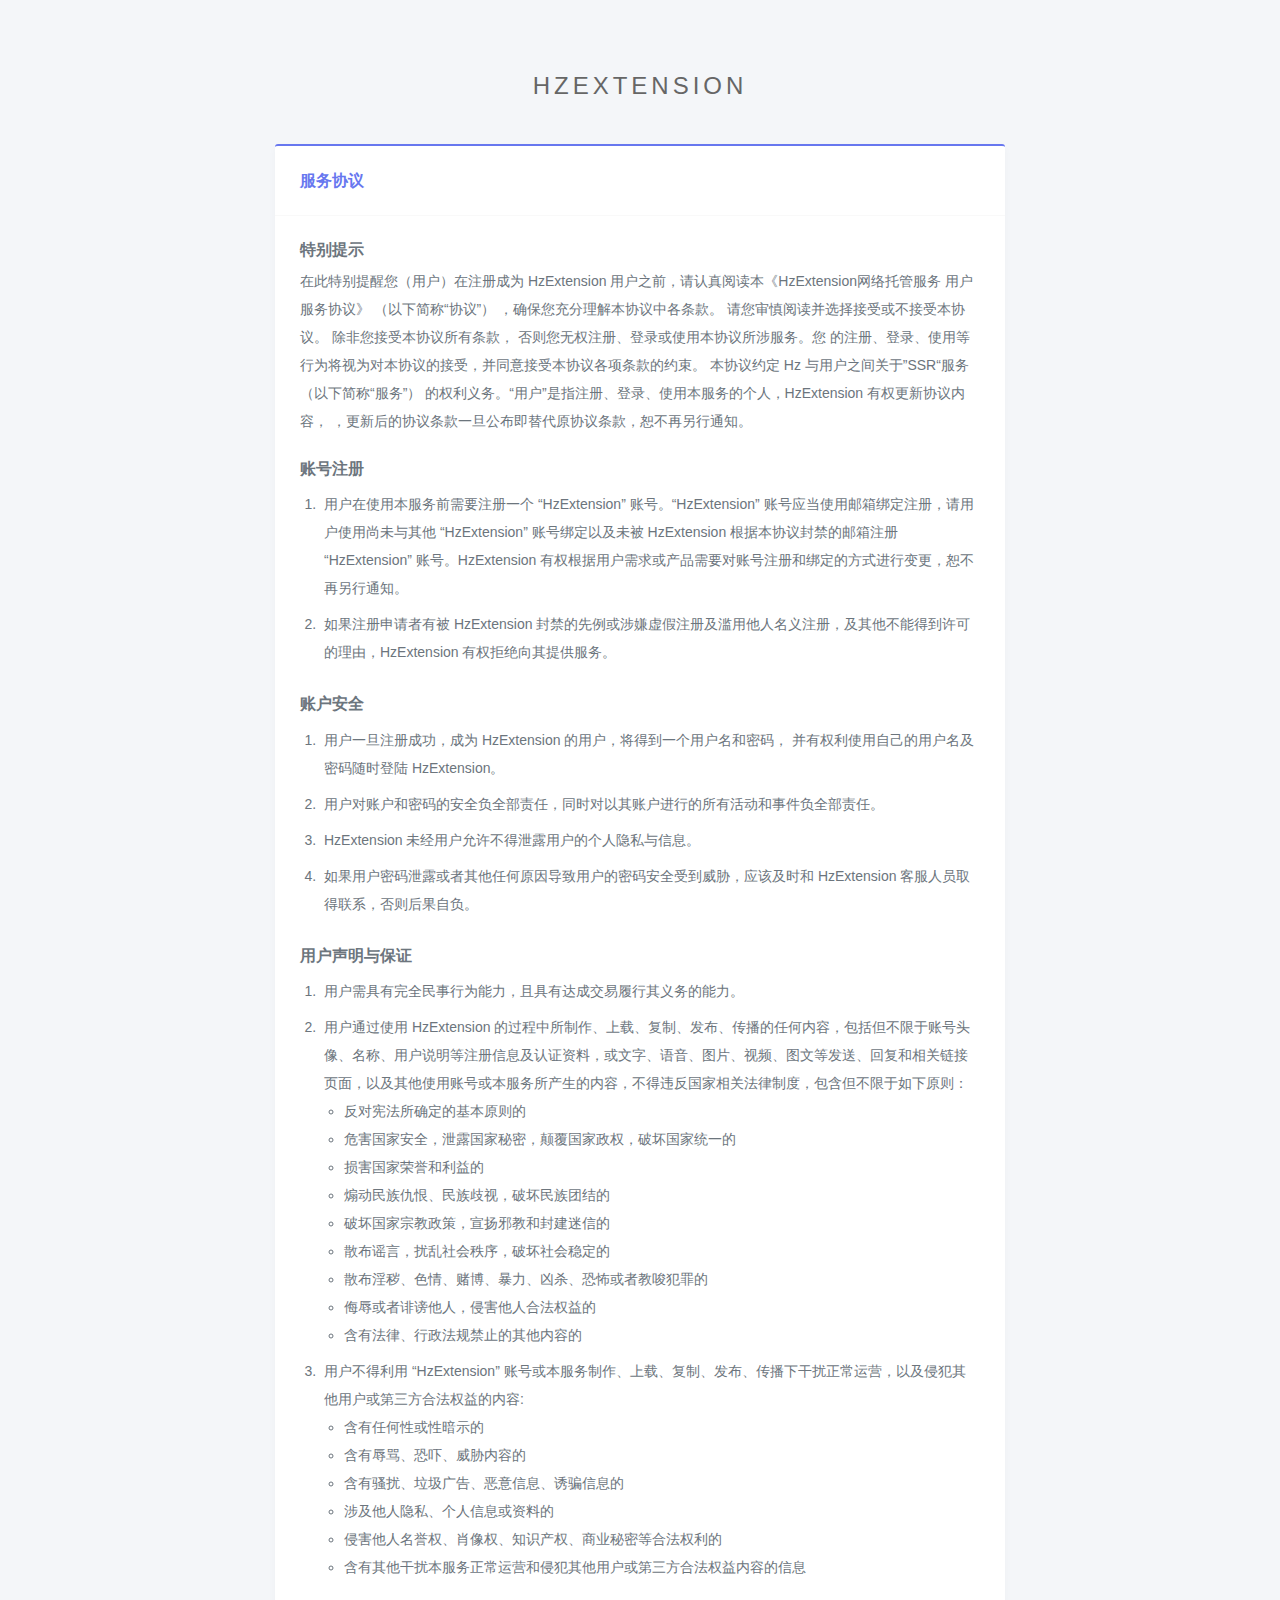
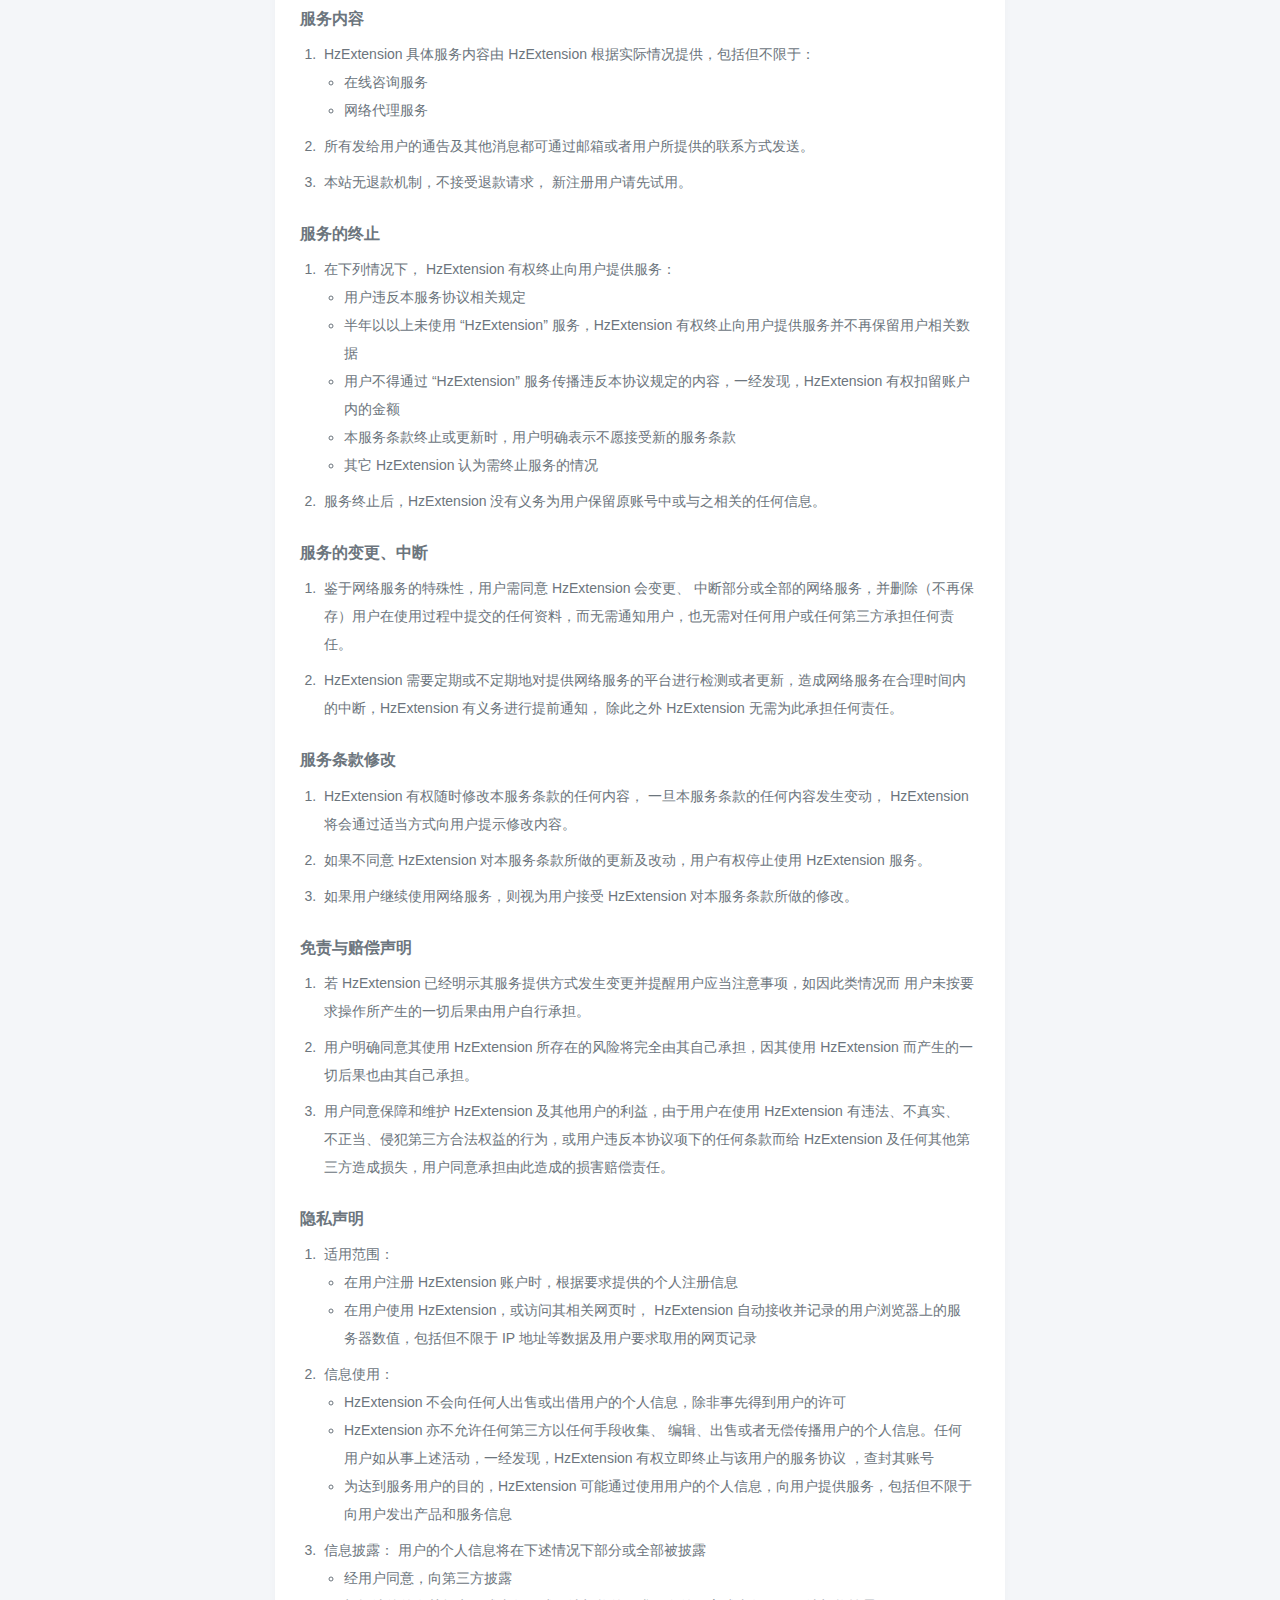
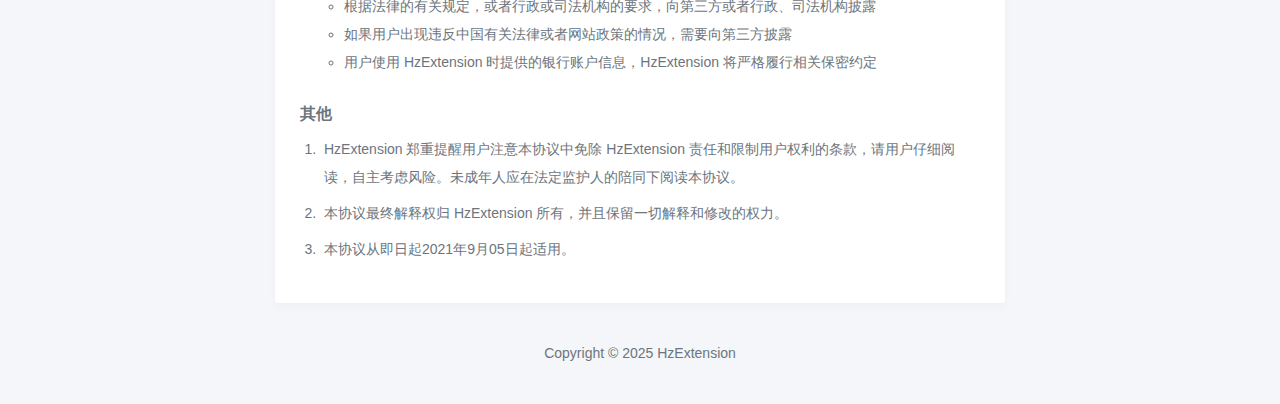
<file: public/xy.html>
<!DOCTYPE html>

<html lang="en"><head><meta http-equiv="Content-Type" content="text/html; charset=UTF-8">
  
  <meta content="width=device-width, initial-scale=1, maximum-scale=1, shrink-to-fit=no" name="viewport">
  <title>HzExtension</title>

  <!-- General CSS Files -->
  <link rel="stylesheet" href="./xy_css/bootstrap.min.css">
  <link rel="stylesheet" href="./xy_css/all.min.css">

  <!-- Template CSS -->
  <link rel="stylesheet" href="./xy_css/style.css">
  <link rel="stylesheet" href="./xy_css/components.css">

  <style>
    ol {
      padding-left: 20px;
    }
    ul {
      padding-left: 20px;
    }
    h6:first-of-type {
      margin-top: 4px;
    }
    h6 {
      margin-top: 24px;
    }
    ol li {
      padding: 4px;
    }
    ul li {
      padding: 0;
    }
  </style>
</head>

<body>
  <div id="app">
    <section class="section">
      <div class="container mt-5">
        <div class="row">
          <div class="col-12 col-sm-10 offset-sm-1 col-md-8 offset-md-2 col-lg-8 offset-lg-2 col-xl-8 offset-xl-2">
            <div class="login-brand">
              HzExtension
            </div>

            <div class="card card-primary">
              <div class="card-header">
                <h4>服务协议</h4>
              </div>

              <div class="card-body">
                <h6>特别提示</h6>
                <p>
                  在此特别提醒您（用户）在注册成为 HzExtension 用户之前，请认真阅读本《HzExtension网络托管服务 用户服务协议》 （以下简称“协议”） ，确保您充分理解本协议中各条款。 请您审慎阅读并选择接受或不接受本协议。 除非您接受本协议所有条款， 否则您无权注册、登录或使用本协议所涉服务。您 的注册、登录、使用等行为将视为对本协议的接受，并同意接受本协议各项条款的约束。 本协议约定 Hz 与用户之间关于”SSR“服务（以下简称“服务”） 的权利义务。“用户”是指注册、登录、使用本服务的个人，HzExtension 有权更新协议内容， ，更新后的协议条款一旦公布即替代原协议条款，恕不再另行通知。
                </p>

                <h6>账号注册</h6>
                <ol>
                  <li>
                    用户在使用本服务前需要注册一个 “HzExtension” 账号。“HzExtension” 账号应当使用邮箱绑定注册，请用户使用尚未与其他 “HzExtension” 账号绑定以及未被 HzExtension 根据本协议封禁的邮箱注册 “HzExtension” 账号。HzExtension 有权根据用户需求或产品需要对账号注册和绑定的方式进行变更，恕不再另行通知。
                  </li>
                  <li>
                    如果注册申请者有被 HzExtension 封禁的先例或涉嫌虚假注册及滥用他人名义注册，及其他不能得到许可的理由，HzExtension 有权拒绝向其提供服务。
                  </li>
                </ol>

                <h6>账户安全</h6>
                <ol>
                  <li>
                    用户一旦注册成功，成为 HzExtension 的用户，将得到一个用户名和密码， 并有权利使用自己的用户名及密码随时登陆 HzExtension。
                  </li>
                  <li>
                    用户对账户和密码的安全负全部责任，同时对以其账户进行的所有活动和事件负全部责任。
                  </li>
                  <li>
                    HzExtension 未经用户允许不得泄露用户的个人隐私与信息。
                  </li>
                  <li>
                    如果用户密码泄露或者其他任何原因导致用户的密码安全受到威胁，应该及时和 HzExtension 客服人员取得联系，否则后果自负。
                  </li>
                </ol>


                <h6>用户声明与保证</h6>
                <ol>
                  <li>
                    用户需具有完全民事行为能力，且具有达成交易履行其义务的能力。
                  </li>
                  <li>
                    用户通过使用 HzExtension 的过程中所制作、上载、复制、发布、传播的任何内容，包括但不限于账号头像、名称、用户说明等注册信息及认证资料，或文字、语音、图片、视频、图文等发送、回复和相关链接页面，以及其他使用账号或本服务所产生的内容，不得违反国家相关法律制度，包含但不限于如下原则：
                    <ul>
                      <li>
                        反对宪法所确定的基本原则的
                      </li>
                      <li>
                        危害国家安全，泄露国家秘密，颠覆国家政权，破坏国家统一的
                      </li>
                      <li>
                        损害国家荣誉和利益的
                      </li>
                      <li>
                        煽动民族仇恨、民族歧视，破坏民族团结的
                      </li>
                      <li>
                        破坏国家宗教政策，宣扬邪教和封建迷信的
                      </li>
                      <li>
                        散布谣言，扰乱社会秩序，破坏社会稳定的
                      </li>
                      <li>
                        散布淫秽、色情、赌博、暴力、凶杀、恐怖或者教唆犯罪的
                      </li>
                      <li>
                        侮辱或者诽谤他人，侵害他人合法权益的
                      </li>
                      <li>
                        含有法律、行政法规禁止的其他内容的
                      </li>
                    </ul>
                  </li>
                  <li>
                    用户不得利用 “HzExtension” 账号或本服务制作、上载、复制、发布、传播下干扰正常运营，以及侵犯其他用户或第三方合法权益的内容:
                    <ul>
                      <li>
                        含有任何性或性暗示的
                      </li>
                      <li>
                        含有辱骂、恐吓、威胁内容的
                      </li>
                      <li>
                        含有骚扰、垃圾广告、恶意信息、诱骗信息的
                      </li>
                      <li>
                        涉及他人隐私、个人信息或资料的
                      </li>
                      <li>
                        侵害他人名誉权、肖像权、知识产权、商业秘密等合法权利的
                      </li>
                      <li>
                        含有其他干扰本服务正常运营和侵犯其他用户或第三方合法权益内容的信息
                      </li>
                    </ul>
                  </li>
                </ol>

                <h6>服务内容</h6>
                <ol>
                  <li>
                    HzExtension 具体服务内容由 HzExtension 根据实际情况提供，包括但不限于：
                    <ul>
                      <li>
                        在线咨询服务
                      </li>
                      <li>
                        网络代理服务
                      </li>
                    </ul>
                  </li>
                  <li>
                    所有发给用户的通告及其他消息都可通过邮箱或者用户所提供的联系方式发送。
                  </li>
                  <li>
                    本站无退款机制，不接受退款请求， 新注册用户请先试用。
                  </li>
                </ol>

                <h6>服务的终止</h6>
                <ol>
                  <li>
                    在下列情况下， HzExtension 有权终止向用户提供服务：
                    <ul>
                      <li>
                        用户违反本服务协议相关规定
                      </li>
                      <li>
                        半年以以上未使用 “HzExtension” 服务，HzExtension 有权终止向用户提供服务并不再保留用户相关数据
                      </li>
                      <li>
                        用户不得通过 “HzExtension” 服务传播违反本协议规定的内容，一经发现，HzExtension 有权扣留账户内的金额
                      </li>
                      <li>
                        本服务条款终止或更新时，用户明确表示不愿接受新的服务条款
                      </li>
                      <li>
                        其它 HzExtension 认为需终止服务的情况
                      </li>
                    </ul>
                  </li>
                  <li>
                    服务终止后，HzExtension 没有义务为用户保留原账号中或与之相关的任何信息。
                  </li>
                </ol>

                <h6>服务的变更、中断</h6>
                <ol>
                  <li>
                    鉴于网络服务的特殊性，用户需同意 HzExtension 会变更、 中断部分或全部的网络服务，并删除（不再保存）用户在使用过程中提交的任何资料，而无需通知用户，也无需对任何用户或任何第三方承担任何责任。
                  </li>
                  <li>
                    HzExtension 需要定期或不定期地对提供网络服务的平台进行检测或者更新，造成网络服务在合理时间内的中断，HzExtension 有义务进行提前通知， 除此之外 HzExtension 无需为此承担任何责任。
                  </li>
                </ol>

                <h6>服务条款修改</h6>
                <ol>
                  <li>HzExtension 有权随时修改本服务条款的任何内容， 一旦本服务条款的任何内容发生变动， HzExtension 将会通过适当方式向用户提示修改内容。</li>
                  <li>如果不同意 HzExtension 对本服务条款所做的更新及改动，用户有权停止使用 HzExtension 服务。</li>
                  <li>如果用户继续使用网络服务，则视为用户接受 HzExtension 对本服务条款所做的修改。</li>
                </ol>

                <h6>免责与赔偿声明</h6>
                <ol>
                  <li>
                    若 HzExtension 已经明示其服务提供方式发生变更并提醒用户应当注意事项，如因此类情况而 用户未按要求操作所产生的一切后果由用户自行承担。
                  </li>
                  <li>
                    用户明确同意其使用 HzExtension 所存在的风险将完全由其自己承担，因其使用 HzExtension 而产生的一切后果也由其自己承担。
                  </li>
                  <li>
                    用户同意保障和维护 HzExtension 及其他用户的利益，由于用户在使用 HzExtension 有违法、不真实、 不正当、侵犯第三方合法权益的行为，或用户违反本协议项下的任何条款而给 HzExtension 及任何其他第三方造成损失，用户同意承担由此造成的损害赔偿责任。
                  </li>
                </ol>

                <h6>隐私声明</h6>
                <ol>
                  <li>
                    适用范围：
                    <ul>
                      <li>
                        在用户注册 HzExtension 账户时，根据要求提供的个人注册信息
                      </li>
                      <li>
                        在用户使用 HzExtension，或访问其相关网页时， HzExtension 自动接收并记录的用户浏览器上的服 务器数值，包括但不限于 IP 地址等数据及用户要求取用的网页记录
                      </li>
                    </ul>
                  </li>
                  <li>
                    信息使用：
                    <ul>
                      <li>
                        HzExtension 不会向任何人出售或出借用户的个人信息，除非事先得到用户的许可
                      </li>
                      <li>
                        HzExtension 亦不允许任何第三方以任何手段收集、 编辑、出售或者无偿传播用户的个人信息。任何用户如从事上述活动，一经发现，HzExtension 有权立即终止与该用户的服务协议 ，查封其账号
                      </li>
                      <li>
                        为达到服务用户的目的，HzExtension 可能通过使用用户的个人信息，向用户提供服务，包括但不限于向用户发出产品和服务信息
                      </li>
                    </ul>
                  </li>
                  <li>
                    信息披露：
                    用户的个人信息将在下述情况下部分或全部被披露
                    <ul>
                      <li>
                        经用户同意，向第三方披露
                      </li>
                      <li>
                        根据法律的有关规定，或者行政或司法机构的要求，向第三方或者行政、司法机构披露
                      </li>
                      <li>
                        如果用户出现违反中国有关法律或者网站政策的情况，需要向第三方披露
                      </li>
                      <li>
                        用户使用 HzExtension 时提供的银行账户信息，HzExtension 将严格履行相关保密约定
                      </li>
                    </ul>
                  </li>
                </ol>

                <h6>其他</h6>
                <ol>
                  <li>
                    HzExtension 郑重提醒用户注意本协议中免除 HzExtension 责任和限制用户权利的条款，请用户仔细阅读，自主考虑风险。未成年人应在法定监护人的陪同下阅读本协议。
                  </li>
                  <li>
                    本协议最终解释权归 HzExtension 所有，并且保留一切解释和修改的权力。
                  </li>
                  <li>
                    本协议从即日起2021年9月05日起适用。
                  </li>
                </ol>

              </div>
            </div>
            <div class="simple-footer">
              Copyright © 2025 HzExtension
              <div class="mt-2" id="copyright"></div>
            </div>
          </div>
        </div>
      </div>
    </section>
  </div>


</body></html>
</file>
<file: public/xy_css/style.css>
.btn:focus,
.btn:active,
.btn:active:focus,
.custom-select:focus,
.form-control:focus {
  box-shadow: none !important;
  outline: none; }

a {
  color: #6777ef;
  font-weight: 500;
  transition: all .5s;
  -webkit-transition: all .5s;
  -o-transition: all .5s; }

a:not(.btn-social-icon):not(.btn-social):not(.page-link) .ion,
a:not(.btn-social-icon):not(.btn-social):not(.page-link) .fas,
a:not(.btn-social-icon):not(.btn-social):not(.page-link) .far,
a:not(.btn-social-icon):not(.btn-social):not(.page-link) .fal,
a:not(.btn-social-icon):not(.btn-social):not(.page-link) .fab {
  margin-left: 4px; }

.bg-primary {
  background-color: #6777ef !important; }

.bg-secondary {
  background-color: #cdd3d8 !important; }

.bg-success {
  background-color: #63ed7a !important; }

.bg-info {
  background-color: #3abaf4 !important; }

.bg-warning {
  background-color: #ffa426 !important; }

.bg-danger {
  background-color: #fc544b !important; }

.bg-light {
  background-color: #e3eaef !important; }

.bg-dark {
  background-color: #191d21 !important; }

.text-primary, .text-primary-all *, .text-primary-all *:before, .text-primary-all *:after {
  color: #6777ef !important; }

.text-secondary, .text-secondary-all *, .text-secondary-all *:before, .text-secondary-all *:after {
  color: #cdd3d8 !important; }

.text-success, .text-success-all *, .text-success-all *:before, .text-success-all *:after {
  color: #63ed7a !important; }

.text-info, .text-info-all *, .text-info-all *:before, .text-info-all *:after {
  color: #3abaf4 !important; }

.text-warning, .text-warning-all *, .text-warning-all *:before, .text-warning-all *:after {
  color: #ffa426 !important; }

.text-danger, .text-danger-all *, .text-danger-all *:before, .text-danger-all *:after {
  color: #fc544b !important; }

.text-light, .text-light-all *, .text-light-all *:before, .text-light-all *:after {
  color: #e3eaef !important; }

.text-white, .text-white-all *, .text-white-all *:before, .text-white-all *:after {
  color: #ffffff !important; }

.text-dark, .text-dark-all *, .text-dark-all *:before, .text-dark-all *:after {
  color: #191d21 !important; }

.font-weight-normal {
  font-weight: 500 !important; }

.lead {
  line-height: 34px; }

@media (max-width: 575.98px) {
  .lead {
    font-size: 17px;
    line-height: 30px; } }

h1, h2, h3, h4, h5, h6 {
  font-weight: 700; }

p, ul:not(.list-unstyled), ol {
  line-height: 28px; }

.shadow {
  box-shadow: 0 4px 8px rgba(0, 0, 0, 0.03); }

.text-muted {
  color: #98a6ad !important; }

/* 3.2 Form */
.form-control,
.input-group-text,
.custom-select,
.custom-file-label {
  background-color: #fdfdff;
  border-color: #e4e6fc; }
  .form-control:focus,
  .input-group-text:focus,
  .custom-select:focus,
  .custom-file-label:focus {
    background-color: #fefeff;
    border-color: #95a0f4; }

.input-group-text,
select.form-control:not([size]):not([multiple]),
.form-control:not(.form-control-sm):not(.form-control-lg) {
  font-size: 14px;
  padding: 10px 15px;
  height: 42px; }

textarea.form-control {
  height: 64px; }

.custom-control {
  line-height: 1.6rem; }

.custom-file,
.custom-file-label,
.custom-select,
.custom-file-label:after,
.form-control[type="color"],
select.form-control:not([size]):not([multiple]) {
  height: calc(2.25rem + 6px); }

.form-control.creditcard {
  background-position: 98%;
  background-repeat: no-repeat;
  background-size: 40px;
  padding-right: 60px; }
  .form-control.creditcard.paypal {
    background-image: url("[data-uri]"); }
  .form-control.creditcard.visa {
    background-image: url("[data-uri]"); }
  .form-control.creditcard.americanexpress {
    background-image: url("[data-uri]"); }
  .form-control.creditcard.dinersclub {
    background-image: url("[data-uri]"); }
  .form-control.creditcard.discover {
    background-image: url("[data-uri]"); }
  .form-control.creditcard.jcb {
    background-image: url("[data-uri]"); }
  .form-control.creditcard.mastercard {
    background-image: url("[data-uri]"); }

.form-group {
  margin-bottom: 25px; }
  .form-group .control-label,
  .form-group > label {
    font-weight: 600;
    color: #34395e;
    font-size: 12px;
    letter-spacing: .5px; }
  .form-group.floating-addon {
    position: relative; }
    .form-group.floating-addon .input-group-prepend {
      position: absolute;
      top: 0;
      left: 0;
      height: 100%;
      z-index: 5; }
    .form-group.floating-addon:not(.floating-addon-not-append) .input-group-append {
      position: absolute;
      top: 0;
      left: 0;
      z-index: 5;
      left: initial;
      right: 0; }
    .form-group.floating-addon .input-group-prepend .input-group-text, .form-group.floating-addon .input-group-append .input-group-text {
      border-color: transparent;
      background-color: transparent;
      font-size: 20px; }
    .form-group.floating-addon .form-control {
      border-radius: 3px;
      padding-left: 40px; }
      .form-group.floating-addon .form-control + .form-control {
        border-radius: 0 3px 3px 0;
        padding-left: 15px; }

.input-group-append [class*="btn-outline-"] {
  background-color: #fdfdff; }

.form-text {
  font-size: 12px;
  line-height: 22px; }

.custom-radio .custom-control-input:checked ~ .custom-control-label::before,
.custom-control-input:checked ~ .custom-control-label::before {
  background-color: #6777ef !important; }

.custom-file-label {
  line-height: 2.2; }
  .custom-file-label:after {
    height: calc(2.25rem + 4px);
    line-height: 2.2;
    border-color: transparent; }
  .custom-file-label:focus, .custom-file-label:active {
    box-shadow: none;
    outline: none; }

.custom-file-input:focus + .custom-file-label {
  box-shadow: none;
  border-color: #6777ef; }
  .custom-file-input:focus + .custom-file-label:after {
    border-color: transparent; }

.selectgroup {
  display: inline-flex; }

.selectgroup-item {
  flex-grow: 1;
  position: relative; }
  .selectgroup-item + .selectgroup-item {
    margin-left: -1px; }
  .selectgroup-item:not(:first-child) .selectgroup-button {
    border-top-left-radius: 0;
    border-bottom-left-radius: 0; }
  .selectgroup-item:not(:last-child) .selectgroup-button {
    border-top-right-radius: 0;
    border-bottom-right-radius: 0; }

.selectgroup-input {
  opacity: 0;
  position: absolute;
  z-index: -1;
  top: 0;
  left: 0; }

.selectgroup-button {
  background-color: #fdfdff;
  border-color: #e4e6fc;
  border-width: 1px;
  border-style: solid;
  display: block;
  text-align: center;
  padding: 0 1rem;
  height: 35px;
  position: relative;
  cursor: pointer;
  border-radius: 3px;
  -webkit-user-select: none;
  -moz-user-select: none;
  -ms-user-select: none;
  user-select: none;
  font-size: 13px;
  min-width: 2.375rem;
  line-height: 36px; }

.selectgroup-button-icon {
  padding-left: .5rem;
  padding-right: .5rem; }
  .selectgroup-button-icon i {
    font-size: 14px; }

.selectgroup-input:focus + .selectgroup-button,
.selectgroup-input:checked + .selectgroup-button {
  background-color: #6777ef;
  color: #fff;
  z-index: 1; }

.selectgroup-pills {
  display: block;
  flex-wrap: wrap;
  align-items: flex-start; }
  .selectgroup-pills .selectgroup-item {
    margin-right: .5rem;
    flex-grow: 0; }
  .selectgroup-pills .selectgroup-button {
    border-radius: 50px !important; }

.custom-switch {
  -webkit-user-select: none;
  -moz-user-select: none;
  -ms-user-select: none;
  user-select: none;
  cursor: default;
  display: inline-flex;
  align-items: center;
  margin: 0; }

.custom-switch-input {
  position: absolute;
  z-index: -1;
  opacity: 0; }

.custom-switches-stacked {
  display: flex;
  flex-direction: column; }
  .custom-switches-stacked .custom-switch {
    margin-bottom: .5rem; }

.custom-switch-indicator {
  display: inline-block;
  height: 1.25rem;
  width: 2.25rem;
  background: #e9ecef;
  border-radius: 50px;
  position: relative;
  vertical-align: bottom;
  border: 1px solid rgba(0, 40, 100, 0.12);
  transition: .3s border-color, .3s background-color; }
  .custom-switch-indicator:before {
    content: '';
    position: absolute;
    height: calc(1.25rem - 4px);
    width: calc(1.25rem - 4px);
    top: 1px;
    left: 1px;
    background: #fff;
    border-radius: 50%;
    transition: .3s left; }

.custom-switch-input:checked ~ .custom-switch-indicator {
  background: #6777ef; }
  .custom-switch-input:checked ~ .custom-switch-indicator:before {
    left: calc(1rem + 1px); }

.custom-switch-input:focus ~ .custom-switch-indicator {
  border-color: #6777ef; }

.custom-switch-description {
  margin-left: .5rem;
  color: #6e7687;
  transition: .3s color; }

.custom-switch-input:checked ~ .custom-switch-description {
  color: #495057; }

.imagecheck {
  margin: 0;
  position: relative;
  cursor: pointer; }

.imagecheck-input {
  position: absolute;
  z-index: -1;
  opacity: 0; }

.imagecheck-figure {
  background-color: #fdfdff;
  border-color: #e4e6fc;
  border-width: 1px;
  border-style: solid;
  border-radius: 3px;
  margin: 0;
  position: relative; }

.imagecheck-input:focus ~ .imagecheck-figure {
  border-color: #6777ef; }

.imagecheck-input:checked ~ .imagecheck-figure {
  border-color: rgba(0, 40, 100, 0.24); }

.imagecheck-figure:before {
  content: '';
  position: absolute;
  top: .25rem;
  left: .25rem;
  display: block;
  width: 1rem;
  height: 1rem;
  pointer-events: none;
  -webkit-user-select: none;
  -moz-user-select: none;
  -ms-user-select: none;
  user-select: none;
  background: #6777ef url("data:image/svg+xml;charset=utf8,%3Csvg xmlns='http://www.w3.org/2000/svg' viewBox='0 0 8 8'%3E%3Cpath fill='%23fff' d='M6.564.75l-3.59 3.612-1.538-1.55L0 4.26 2.974 7.25 8 2.193z'/%3E%3C/svg%3E") no-repeat center center/50% 50%;
  color: #fff;
  z-index: 1;
  border-radius: 3px;
  opacity: 0;
  transition: .3s opacity; }

.imagecheck-input:checked ~ .imagecheck-figure:before {
  opacity: 1; }

.imagecheck-image {
  max-width: 100%;
  opacity: .64;
  transition: .3s opacity; }
  .imagecheck-image:first-child {
    border-top-left-radius: 2px;
    border-top-right-radius: 2px; }
  .imagecheck-image:last-child {
    border-bottom-left-radius: 2px;
    border-bottom-right-radius: 2px; }

.imagecheck:hover .imagecheck-image {
  opacity: 1; }

.imagecheck-input:focus ~ .imagecheck-figure .imagecheck-image, .imagecheck-input:checked ~ .imagecheck-figure .imagecheck-image {
  opacity: 1; }

.imagecheck-caption {
  text-align: center;
  padding: .25rem .25rem;
  color: #9aa0ac;
  font-size: 0.875rem;
  transition: .3s color; }

.imagecheck:hover .imagecheck-caption {
  color: #495057; }

.imagecheck-input:focus ~ .imagecheck-figure .imagecheck-caption, .imagecheck-input:checked ~ .imagecheck-figure .imagecheck-caption {
  color: #495057; }

.colorinput {
  margin: 0;
  position: relative;
  cursor: pointer; }

.colorinput-input {
  position: absolute;
  z-index: -1;
  opacity: 0; }

.colorinput-color {
  background-color: #fdfdff;
  border-color: #e4e6fc;
  border-width: 1px;
  border-style: solid;
  display: inline-block;
  width: 1.75rem;
  height: 1.75rem;
  border-radius: 3px;
  color: #fff;
  box-shadow: 0 1px 2px 0 rgba(0, 0, 0, 0.05); }
  .colorinput-color:before {
    content: '';
    opacity: 0;
    position: absolute;
    top: .25rem;
    left: .25rem;
    height: 1.25rem;
    width: 1.25rem;
    transition: .3s opacity;
    background: url("data:image/svg+xml;charset=utf8,%3Csvg xmlns='http://www.w3.org/2000/svg' viewBox='0 0 8 8'%3E%3Cpath fill='%23fff' d='M6.564.75l-3.59 3.612-1.538-1.55L0 4.26 2.974 7.25 8 2.193z'/%3E%3C/svg%3E") no-repeat center center/50% 50%; }

.colorinput-input:checked ~ .colorinput-color:before {
  opacity: 1; }

/* 3.3 List */
.list-unstyled-border li {
  border-bottom: 1px solid #f9f9f9;
  padding-bottom: 15px;
  margin-bottom: 15px; }
  .list-unstyled-border li .custom-checkbox {
    margin-right: 15px; }
  .list-unstyled-border li:last-child {
    margin-bottom: 0;
    padding-bottom: 0;
    border-bottom: none; }

.list-unstyled-noborder li:last-child {
  border-bottom: none; }

.list-group-item.active {
  background-color: #6777ef; }

.list-group-item.disabled {
  color: #c9d7e0; }

.list-group-item-primary {
  background-color: #6777ef;
  color: #fff; }

.list-group-item-secondary {
  background-color: #cdd3d8;
  color: #fff; }

.list-group-item-success {
  background-color: #63ed7a;
  color: #fff; }

.list-group-item-danger {
  background-color: #fc544b;
  color: #fff; }

.list-group-item-warning {
  background-color: #ffa426;
  color: #fff; }

.list-group-item-info {
  background-color: #3abaf4;
  color: #fff; }

.list-group-item-light {
  background-color: #e3eaef;
  color: #191d21; }

.list-group-item-dark {
  background-color: #191d21;
  color: #fff; }

/* 3.4 Alert */
.alert {
  color: #fff;
  border: none;
  padding: 15px 20px; }
  .alert .alert-title {
    font-size: 18px;
    font-weight: 700;
    margin-bottom: 5px; }
  .alert code {
    background-color: #fff;
    border-radius: 3px;
    padding: 1px 4px; }
  .alert p {
    margin-bottom: 0; }
  .alert.alert-has-icon {
    display: flex; }
    .alert.alert-has-icon .alert-icon {
      margin-top: 4px;
      width: 30px; }
      .alert.alert-has-icon .alert-icon .ion, .alert.alert-has-icon .alert-icon .fas, .alert.alert-has-icon .alert-icon .far, .alert.alert-has-icon .alert-icon .fab, .alert.alert-has-icon .alert-icon .fal {
        font-size: 20px; }
    .alert.alert-has-icon .alert-body {
      flex: 1; }
  .alert:not(.alert-light) a {
    color: #fff; }
  .alert.alert-primary {
    background-color: #6777ef; }
  .alert.alert-secondary {
    background-color: #cdd3d8; }
  .alert.alert-success {
    background-color: #63ed7a; }
  .alert.alert-info {
    background-color: #3abaf4; }
  .alert.alert-warning {
    background-color: #ffa426; }
  .alert.alert-danger {
    background-color: #fc544b; }
  .alert.alert-light {
    background-color: #e3eaef;
    color: #191d21; }
  .alert.alert-dark {
    background-color: #191d21; }

/* 3.5 Card */
.card {
  box-shadow: 0 4px 8px rgba(0, 0, 0, 0.03);
  background-color: #fff;
  border-radius: 3px;
  border: none;
  position: relative;
  margin-bottom: 30px; }
  .card .card-header, .card .card-body, .card .card-footer {
    background-color: transparent;
    padding: 20px 25px; }
  .card .navbar {
    position: static; }
  .card .card-body {
    padding-top: 20px;
    padding-bottom: 20px; }
    .card .card-body .section-title {
      margin: 30px 0 10px 0;
      font-size: 16px; }
      .card .card-body .section-title:before {
        margin-top: 8px; }
    .card .card-body .section-title + .section-lead {
      margin-top: -5px; }
    .card .card-body p {
      font-weight: 500; }
  .card .card-header {
    border-bottom-color: #f9f9f9;
    line-height: 30px;
    -ms-grid-row-align: center;
    align-self: center;
    width: 100%;
    min-height: 70px;
    padding: 15px 25px;
    display: flex;
    align-items: center; }
    .card .card-header .btn {
      margin-top: 1px;
      padding: 2px 15px; }
      .card .card-header .btn:not(.note-btn) {
        border-radius: 30px; }
      .card .card-header .btn:hover {
        box-shadow: none; }
    .card .card-header .form-control {
      height: 31px;
      font-size: 13px;
      border-radius: 30px; }
      .card .card-header .form-control + .input-group-btn .btn {
        margin-top: -1px; }
    .card .card-header h4 {
      font-size: 16px;
      line-height: 28px;
      color: #6777ef;
      padding-right: 10px;
      margin-bottom: 0; }
      .card .card-header h4 + .card-header-action,
      .card .card-header h4 + .card-header-form {
        margin-left: auto; }
        .card .card-header h4 + .card-header-action .btn,
        .card .card-header h4 + .card-header-form .btn {
          font-size: 12px;
          border-radius: 30px !important;
          padding-left: 13px !important;
          padding-right: 13px !important; }
          .card .card-header h4 + .card-header-action .btn.active,
          .card .card-header h4 + .card-header-form .btn.active {
            box-shadow: 0 2px 6px #acb5f6;
            background-color: #6777ef;
            color: #fff; }
        .card .card-header h4 + .card-header-action .dropdown,
        .card .card-header h4 + .card-header-form .dropdown {
          display: inline; }
        .card .card-header h4 + .card-header-action .btn-group .btn,
        .card .card-header h4 + .card-header-form .btn-group .btn {
          border-radius: 0 !important; }
        .card .card-header h4 + .card-header-action .btn-group .btn:first-child,
        .card .card-header h4 + .card-header-form .btn-group .btn:first-child {
          border-radius: 30px 0 0 30px !important; }
        .card .card-header h4 + .card-header-action .btn-group .btn:last-child,
        .card .card-header h4 + .card-header-form .btn-group .btn:last-child {
          border-radius: 0 30px 30px 0 !important; }
        .card .card-header h4 + .card-header-action .input-group .form-control,
        .card .card-header h4 + .card-header-form .input-group .form-control {
          border-radius: 30px 0 0 30px !important; }
          .card .card-header h4 + .card-header-action .input-group .form-control + .input-group-btn .btn,
          .card .card-header h4 + .card-header-form .input-group .form-control + .input-group-btn .btn {
            border-radius: 0 30px 30px 0 !important; }
        .card .card-header h4 + .card-header-action .input-group .input-group-btn + .form-control,
        .card .card-header h4 + .card-header-form .input-group .input-group-btn + .form-control {
          border-radius: 0 30px 30px 0 !important; }
        .card .card-header h4 + .card-header-action .input-group .input-group-btn .btn,
        .card .card-header h4 + .card-header-form .input-group .input-group-btn .btn {
          margin-top: -1px;
          border-radius: 30px 0 0 30px !important; }
  .card .card-footer {
    background-color: transparent;
    border: none; }
  .card.card-mt {
    margin-top: 30px; }
  .card.card-progress:after {
    content: ' ';
    position: absolute;
    top: 0;
    left: 0;
    width: 100%;
    height: 100%;
    background-color: rgba(255, 255, 255, 0.5);
    z-index: 99;
    z-index: 99; }
  .card.card-progress .card-progress-dismiss {
    position: absolute;
    top: 66%;
    left: 50%;
    -webkit-transform: translate(-50%, -50%);
    transform: translate(-50%, -50%);
    z-index: 999;
    color: #fff !important;
    padding: 5px 13px; }
  .card.card-progress.remove-spinner .card-progress-dismiss {
    top: 50%;
    -webkit-transform: translate(-50%, -50%);
    transform: translate(-50%, -50%); }
  .card.card-progress:not(.remove-spinner):after {
    background-image: url("[data-uri]");
    background-size: 80px;
    background-repeat: no-repeat;
    background-position: center; }
  .card.card-primary {
    border-top: 2px solid #6777ef; }
  .card.card-secondary {
    border-top: 2px solid #34395e; }
  .card.card-success {
    border-top: 2px solid #63ed7a; }
  .card.card-danger {
    border-top: 2px solid #fc544b; }
  .card.card-warning {
    border-top: 2px solid #ffa426; }
  .card.card-info {
    border-top: 2px solid #3abaf4; }
  .card.card-dark {
    border-top: 2px solid #191d21; }
  .card.card-hero .card-header {
    padding: 40px;
    background-image: linear-gradient(to bottom, #6777ef, #95a0f4);
    color: #fff;
    overflow: hidden;
    height: auto;
    min-height: auto;
    display: block; }
    .card.card-hero .card-header h4 {
      font-size: 40px;
      line-height: 1;
      color: #fff; }
    .card.card-hero .card-header .card-description {
      margin-top: 5px;
      font-size: 16px; }
    .card.card-hero .card-header .card-icon {
      float: right;
      color: #8c98f3;
      margin: -60px; }
      .card.card-hero .card-header .card-icon .ion, .card.card-hero .card-header .card-icon .fas, .card.card-hero .card-header .card-icon .far, .card.card-hero .card-header .card-icon .fab, .card.card-hero .card-header .card-icon .fal {
        font-size: 140px; }
  .card.card-statistic-1 .card-header, .card.card-statistic-2 .card-header {
    border-color: transparent;
    padding-bottom: 0;
    height: auto;
    min-height: auto;
    display: block; }
  .card.card-statistic-1 .card-header h4,
  .card.card-statistic-2 .card-header h4 {
    line-height: 1.2;
    color: #98a6ad; }
  .card.card-statistic-1 .card-body,
  .card.card-statistic-2 .card-body {
    padding-top: 0; }
  .card.card-statistic-1 .card-body, .card.card-statistic-2 .card-body {
    font-size: 26px;
    font-weight: 700;
    color: #34395e;
    padding-bottom: 0; }
  .card.card-statistic-1, .card.card-statistic-2 {
    display: inline-block;
    width: 100%; }
  .card.card-statistic-1 .card-icon, .card.card-statistic-2 .card-icon {
    width: 80px;
    height: 80px;
    margin: 10px;
    border-radius: 3px;
    line-height: 94px;
    text-align: center;
    float: left;
    margin-right: 15px; }
    .card.card-statistic-1 .card-icon .ion, .card.card-statistic-1 .card-icon .fas, .card.card-statistic-1 .card-icon .far, .card.card-statistic-1 .card-icon .fab, .card.card-statistic-1 .card-icon .fal, .card.card-statistic-2 .card-icon .ion, .card.card-statistic-2 .card-icon .fas, .card.card-statistic-2 .card-icon .far, .card.card-statistic-2 .card-icon .fab, .card.card-statistic-2 .card-icon .fal {
      font-size: 22px;
      color: #fff; }
  .card.card-statistic-1 .card-icon {
    line-height: 90px; }
  .card.card-statistic-2 .card-icon {
    width: 50px;
    height: 50px;
    line-height: 50px;
    font-size: 22px;
    margin: 25px; }
  .card.card-statistic-1 .card-header, .card.card-statistic-2 .card-header {
    padding-bottom: 0;
    padding-top: 25px; }
  .card.card-statistic-2 .card-body {
    padding-top: 20px; }
  .card.card-statistic-2 .card-header + .card-body,
  .card.card-statistic-2 .card-body + .card-header {
    padding-top: 0; }
  .card.card-statistic-1 .card-header h4, .card.card-statistic-2 .card-header h4 {
    font-weight: 600;
    font-size: 13px;
    letter-spacing: .5px; }
  .card.card-statistic-1 .card-header h4 {
    margin-bottom: 0; }
  .card.card-statistic-2 .card-header h4 {
    text-transform: none;
    margin-bottom: 0; }
  .card.card-statistic-1 .card-body {
    font-size: 20px; }
  .card.card-statistic-2 .card-chart {
    padding-top: 20px;
    margin-left: -9px;
    margin-right: -1px;
    margin-bottom: -15px; }
    .card.card-statistic-2 .card-chart canvas {
      height: 90px !important; }
  .card .card-stats {
    width: 100%;
    display: inline-block;
    margin-top: 2px;
    margin-bottom: -6px; }
    .card .card-stats .card-stats-title {
      padding: 15px 25px;
      background-color: #fff;
      font-size: 13px;
      font-weight: 600;
      letter-spacing: .3px; }
    .card .card-stats .card-stats-items {
      display: flex;
      height: 50px;
      align-items: center; }
    .card .card-stats .card-stats-item {
      width: calc(100% / 3);
      text-align: center;
      padding: 5px 20px; }
      .card .card-stats .card-stats-item .card-stats-item-label {
        font-size: 12px;
        letter-spacing: .5px;
        margin-top: 4px;
        text-overflow: ellipsis;
        overflow: hidden;
        white-space: nowrap; }
      .card .card-stats .card-stats-item .card-stats-item-count {
        line-height: 1;
        margin-bottom: 8px;
        font-size: 20px;
        font-weight: 700; }
  .card.card-large-icons {
    display: flex;
    flex-direction: row; }
    .card.card-large-icons .card-icon {
      display: flex;
      align-items: center;
      justify-content: center;
      flex-shrink: 0;
      width: 150px;
      border-radius: 3px 0 0 3px; }
      .card.card-large-icons .card-icon .ion, .card.card-large-icons .card-icon .fas, .card.card-large-icons .card-icon .far, .card.card-large-icons .card-icon .fab, .card.card-large-icons .card-icon .fal {
        font-size: 60px; }
    .card.card-large-icons .card-body {
      padding: 25px 30px; }
      .card.card-large-icons .card-body h4 {
        font-size: 18px; }
      .card.card-large-icons .card-body p {
        opacity: .6;
        font-weight: 500; }
      .card.card-large-icons .card-body a.card-cta {
        text-decoration: none; }
        .card.card-large-icons .card-body a.card-cta i {
          margin-left: 7px; }
  .card.bg-primary, .card.bg-danger, .card.bg-success, .card.bg-info, .card.bg-dark, .card.bg-warning {
    color: #fff; }
  .card.bg-primary .card-header, .card.bg-danger .card-header, .card.bg-success .card-header, .card.bg-info .card-header, .card.bg-dark .card-header, .card.bg-warning .card-header {
    color: #fff;
    opacity: .9; }

@media (max-width: 575.98px) {
  .card.card-large-icons {
    display: inline-block; }
    .card.card-large-icons .card-icon {
      width: 100%;
      height: 200px; } }

@media (max-width: 767.98px) {
  .card .card-header {
    height: auto;
    flex-wrap: wrap; }
    .card .card-header h4 + .card-header-action,
    .card .card-header h4 + .card-header-form {
      flex-grow: 0;
      width: 100%;
      margin-top: 10px; } }

@media (min-width: 768px) and (max-width: 991.98px) {
  .card .card-stats .card-stats-items {
    height: 49px; }
    .card .card-stats .card-stats-items .card-stats-item {
      padding: 5px 7px; }
      .card .card-stats .card-stats-items .card-stats-item .card-stats-item-count {
        font-size: 16px; }
  .card.card-sm-6 .card-chart canvas {
    height: 85px !important; }
  .card.card-hero .card-header {
    padding: 25px; } }

/* 3.6 Table */
.table {
  color: inherit; }
  .table td, .table:not(.table-bordered) th {
    border-top: none; }
  .table:not(.table-sm):not(.table-md):not(.dataTable) td,
  .table:not(.table-sm):not(.table-md):not(.dataTable) th {
    padding: 0 25px;
    height: 60px;
    vertical-align: middle; }
  .table:not(.table-sm) thead th {
    border-bottom: none;
    background-color: rgba(0, 0, 0, 0.04);
    color: #666;
    padding-top: 15px;
    padding-bottom: 15px; }
  .table.table-md th,
  .table.table-md td {
    padding: 10px 15px; }
  .table.table-bordered td,
  .table.table-bordered th {
    border-color: #f6f6f6; }

.table-links {
  color: #34395e;
  font-size: 12px;
  margin-top: 5px;
  opacity: 0;
  transition: all .3s; }
  .table-links a {
    color: #666; }

table tr:hover .table-links {
  opacity: 1; }

.table-striped tbody tr:nth-of-type(odd) {
  background-color: rgba(0, 0, 0, 0.02); }

@media (max-width: 575.98px) {
  .table-responsive table {
    min-width: 800px; } }

/* 3.7 Tooltip */
.tooltip {
  font-size: 12px; }

.tooltip-inner {
  padding: 7px 13px; }

/* 3.8 Modal */
.modal-header,
.modal-body,
.modal-footer {
  padding: 25px; }

.modal-body {
  padding-top: 15px; }

.modal-footer {
  padding-top: 15px;
  padding-bottom: 15px; }

.modal-header {
  border-bottom: none;
  padding-bottom: 5px; }
  .modal-header h5 {
    font-size: 18px; }

.modal-footer {
  border-top: none;
  border-radius: 0 0 3px 3px; }

.modal-content {
  max-width: 100%;
  border: none;
  box-shadow: 0 3px 8px rgba(0, 0, 0, 0.05); }

.modal.show .modal-content {
  box-shadow: 0 4px 15px rgba(0, 0, 0, 0.2); }

.modal-progress .modal-content {
  position: relative; }
  .modal-progress .modal-content:after {
    content: ' ';
    position: absolute;
    top: 0;
    left: 0;
    width: 100%;
    height: 100%;
    background-color: rgba(255, 255, 255, 0.5);
    z-index: 999;
    background-image: url("[data-uri]");
    background-size: 80px;
    background-repeat: no-repeat;
    background-position: center;
    border-radius: 3px; }

.modal-part {
  display: none; }

/* 3.9 Nav */
.nav-tabs .nav-item .nav-link {
  color: #6777ef; }
  .nav-tabs .nav-item .nav-link.active {
    color: #000; }

.tab-content > .tab-pane {
  padding: 10px 0;
  line-height: 24px; }

.tab-bordered .tab-pane {
  padding: 15px;
  border: 1px solid #ededed;
  margin-top: -1px; }

.nav-pills .nav-link.active, .nav-pills .show > .nav-link {
  color: #fff;
  background-color: #6777ef; }

.nav-pills .nav-item .nav-link {
  color: #6777ef;
  padding-left: 15px !important;
  padding-right: 15px !important; }
  .nav-pills .nav-item .nav-link:hover {
    background-color: #f6f7fe; }
  .nav-pills .nav-item .nav-link.active {
    box-shadow: 0 2px 6px #acb5f6;
    color: #fff;
    background-color: #6777ef; }
  .nav-pills .nav-item .nav-link .badge {
    padding: 5px 8px;
    margin-left: 5px; }

.nav .nav-item .nav-link .ion, .nav .nav-item .nav-link .fas, .nav .nav-item .nav-link .far, .nav .nav-item .nav-link .fab, .nav .nav-item .nav-link .fal {
  margin-right: 3px;
  font-size: 12px; }

/* 3.10 Pagination */
.page-item .page-link {
  color: #6777ef;
  border-radius: 3px;
  margin: 0 3px; }

.page-item.active .page-link {
  background-color: #6777ef;
  border-color: #6777ef; }

.page-item.disabled .page-link {
  border-color: transparent;
  background-color: #f9fafe;
  color: #6777ef;
  opacity: .6; }

.page-link {
  border-color: transparent;
  background-color: #f9fafe;
  font-weight: 600; }
  .page-link:hover {
    background-color: #6777ef;
    color: #fff;
    border-color: transparent; }
  .page-link:focus {
    box-shadow: none; }

/* 3.11 Badge */
.badges .badge {
  margin: 0 8px 10px 0; }

.badge {
  vertical-align: middle;
  padding: 7px 12px;
  font-weight: 600;
  letter-spacing: .3px;
  border-radius: 30px;
  font-size: 12px; }
  .badge.badge-warning {
    color: #fff; }
  .badge.badge-primary {
    background-color: #6777ef; }
  .badge.badge-secondary {
    background-color: #34395e; }
  .badge.badge-success {
    background-color: #63ed7a; }
  .badge.badge-info {
    background-color: #3abaf4; }
  .badge.badge-danger {
    background-color: #fc544b; }
  .badge.badge-light {
    background-color: #e3eaef;
    color: #191d21; }
  .badge.badge-white {
    background-color: #ffffff;
    color: #191d21; }
  .badge.badge-dark {
    background-color: #191d21; }

h1 .badge {
  font-size: 24px;
  padding: 16px 21px; }

h2 .badge {
  font-size: 22px;
  padding: 14px 19px; }

h3 .badge {
  font-size: 18px;
  padding: 11px 16px; }

h4 .badge {
  font-size: 16px;
  padding: 8px 13px; }

h5 .badge {
  font-size: 14px;
  padding: 5px 10px; }

h6 .badge {
  font-size: 11px;
  padding: 3px 8px; }

.btn .badge {
  margin-left: 5px;
  padding: 4px 7px; }
  .btn .badge.badge-transparent {
    background-color: rgba(255, 255, 255, 0.25);
    color: #fff; }

/* 3.12 Button */
.buttons .btn {
  margin: 0 8px 10px 0; }

.btn:focus {
  box-shadow: none !important;
  outline: none; }

.btn:active {
  box-shadow: none !important;
  outline: none; }
  .btn:active:focus {
    box-shadow: none !important;
    outline: none; }

.btn.btn-icon-split i, .dropdown-item.has-icon i {
  text-align: center;
  width: 15px;
  font-size: 15px;
  float: left;
  margin-right: 10px; }

.btn {
  font-weight: 600;
  font-size: 12px;
  line-height: 24px;
  padding: .3rem .8rem;
  letter-spacing: .5px; }
  .btn.btn-icon-split {
    position: relative; }
    .btn.btn-icon-split i {
      position: absolute;
      left: 0;
      top: 0;
      height: 100%;
      width: 45px;
      border-radius: 3px 0 0 3px;
      line-height: 32px; }
    .btn.btn-icon-split div {
      margin-left: 40px; }
  .btn.btn-icon-noflo-splitat {
    display: table;
    text-align: right; }
    .btn.btn-icon-noflo-splitat i {
      float: none;
      margin: 0;
      display: table-cell;
      vertical-align: middle;
      width: 30%; }
    .btn.btn-icon-noflo-splitat div {
      display: table-cell;
      vertical-align: middle;
      width: 70%;
      text-align: left;
      padding-left: 10px; }
  .btn:not(.btn-social):not(.btn-social-icon):active, .btn:not(.btn-social):not(.btn-social-icon):focus, .btn:not(.btn-social):not(.btn-social-icon):hover {
    border-color: transparent !important;
    background-color: white; }
  .btn > i {
    margin-left: 0 !important; }
  .btn.btn-lg {
    padding: .55rem 1.5rem;
    font-size: 12px; }
    .btn.btn-lg.btn-icon-split i {
      line-height: 42px; }
    .btn.btn-lg.btn-icon-split div {
      margin-left: 25px; }
  .btn.btn-sm {
    padding: .10rem .4rem;
    font-size: 12px; }
  .btn.btn-icon .ion, .btn.btn-icon .fas, .btn.btn-icon .far, .btn.btn-icon .fab, .btn.btn-icon .fal {
    margin-left: 0 !important;
    font-size: 12px; }
  .btn.btn-icon.icon-left .ion, .btn.btn-icon.icon-left .fas, .btn.btn-icon.icon-left .far, .btn.btn-icon.icon-left .fab, .btn.btn-icon.icon-left .fal {
    margin-right: 3px; }
  .btn.btn-icon.icon-right .ion, .btn.btn-icon.icon-right .fas, .btn.btn-icon.icon-right .far, .btn.btn-icon.icon-right .fab, .btn.btn-icon.icon-right .fal {
    margin-left: 3px !important; }

.btn-action {
  color: #fff !important;
  line-height: 25px;
  font-size: 12px;
  min-width: 35px;
  min-height: 35px; }

.btn-secondary, .btn-secondary.disabled {
  box-shadow: 0 2px 6px #e1e5e8;
  background-color: #cdd3d8;
  border-color: #cdd3d8;
  color: #fff; }
  .btn-secondary:hover, .btn-secondary:focus, .btn-secondary:active, .btn-secondary.disabled:hover, .btn-secondary.disabled:focus, .btn-secondary.disabled:active {
    background-color: #bfc6cd !important;
    color: #fff !important; }

.btn-outline-secondary:hover, .btn-outline-secondary:focus, .btn-outline-secondary:active, .btn-outline-secondary.disabled:hover, .btn-outline-secondary.disabled:focus, .btn-outline-secondary.disabled:active {
  background-color: #cdd3d8 !important;
  color: #fff !important; }

.btn-success, .btn-success.disabled {
  box-shadow: 0 2px 6px #a8f5b4;
  background-color: #63ed7a;
  border-color: #63ed7a;
  color: #fff; }
  .btn-success:hover, .btn-success:focus, .btn-success:active, .btn-success.disabled:hover, .btn-success.disabled:focus, .btn-success.disabled:active {
    background-color: #4cea67 !important;
    color: #fff !important; }

.btn-outline-success:hover, .btn-outline-success:focus, .btn-outline-success:active, .btn-outline-success.disabled:hover, .btn-outline-success.disabled:focus, .btn-outline-success.disabled:active {
  background-color: #63ed7a !important;
  color: #fff !important; }

.btn-danger, .btn-danger.disabled {
  box-shadow: 0 2px 6px #fd9b96;
  background-color: #fc544b;
  border-color: #fc544b;
  color: #fff; }
  .btn-danger:hover, .btn-danger:focus, .btn-danger:active, .btn-danger.disabled:hover, .btn-danger.disabled:focus, .btn-danger.disabled:active {
    background-color: #fb160a !important; }

.btn-outline-danger:hover, .btn-outline-danger:focus, .btn-outline-danger:active, .btn-outline-danger.disabled:hover, .btn-outline-danger.disabled:focus, .btn-outline-danger.disabled:active {
  background-color: #fb160a !important;
  color: #fff !important; }

.btn-dark, .btn-dark.disabled {
  box-shadow: 0 2px 6px #728394;
  background-color: #191d21;
  border-color: #191d21;
  color: #fff; }
  .btn-dark:hover, .btn-dark:focus, .btn-dark:active, .btn-dark.disabled:hover, .btn-dark.disabled:focus, .btn-dark.disabled:active {
    background-color: black !important; }

.btn-outline-dark:hover, .btn-outline-dark:focus, .btn-outline-dark:active, .btn-outline-dark.disabled:hover, .btn-outline-dark.disabled:focus, .btn-outline-dark.disabled:active {
  background-color: black !important;
  color: #fff !important; }

.btn-light, .btn-light.disabled {
  box-shadow: 0 2px 6px #e6ecf1;
  background-color: #e3eaef;
  border-color: #e3eaef;
  color: #191d21; }
  .btn-light:hover, .btn-light:focus, .btn-light:active, .btn-light.disabled:hover, .btn-light.disabled:focus, .btn-light.disabled:active {
    background-color: #c3d2dc !important; }

.btn-outline-light, .btn-outline-light.disabled {
  border-color: #e3eaef;
  color: #e3eaef; }
  .btn-outline-light:hover, .btn-outline-light:focus, .btn-outline-light:active, .btn-outline-light.disabled:hover, .btn-outline-light.disabled:focus, .btn-outline-light.disabled:active {
    background-color: #e3eaef !important;
    color: #fff !important; }

.btn-warning, .btn-warning.disabled {
  box-shadow: 0 2px 6px #ffc473;
  background-color: #ffa426;
  border-color: #ffa426;
  color: #fff; }
  .btn-warning:hover, .btn-warning:focus, .btn-warning:active, .btn-warning.disabled:hover, .btn-warning.disabled:focus, .btn-warning.disabled:active {
    background-color: #ff990d !important;
    color: #fff !important; }

.btn-outline-warning:hover, .btn-outline-warning:focus, .btn-outline-warning:active, .btn-outline-warning.disabled:hover, .btn-outline-warning.disabled:focus, .btn-outline-warning.disabled:active {
  background-color: #ffa426 !important;
  color: #fff !important; }

.btn-info, .btn-info.disabled {
  box-shadow: 0 2px 6px #82d3f8;
  background-color: #3abaf4;
  border-color: #3abaf4;
  color: #fff; }
  .btn-info:hover, .btn-info:focus, .btn-info:active, .btn-info.disabled:hover, .btn-info.disabled:focus, .btn-info.disabled:active {
    background-color: #0da8ee !important; }

.btn-outline-info:hover, .btn-outline-info:focus, .btn-outline-info:active, .btn-outline-info.disabled:hover, .btn-outline-info.disabled:focus, .btn-outline-info.disabled:active {
  background-color: #0da8ee !important;
  color: #fff !important; }

.btn-primary, .btn-primary.disabled {
  box-shadow: 0 2px 6px #acb5f6;
  background-color: #6777ef;
  border-color: #6777ef; }
  .btn-primary:focus, .btn-primary.disabled:focus {
    background-color: #394eea !important; }
    .btn-primary:focus:active, .btn-primary.disabled:focus:active {
      background-color: #394eea !important; }
  .btn-primary:active, .btn-primary:hover, .btn-primary.disabled:active, .btn-primary.disabled:hover {
    background-color: #394eea !important; }

.btn-outline-primary, .btn-outline-primary.disabled {
  border-color: #6777ef;
  color: #6777ef; }
  .btn-outline-primary:hover, .btn-outline-primary:focus, .btn-outline-primary:active, .btn-outline-primary.disabled:hover, .btn-outline-primary.disabled:focus, .btn-outline-primary.disabled:active {
    background-color: #6777ef !important;
    color: #fff; }

.btn-outline-white, .btn-outline-white.disabled {
  border-color: #fff;
  color: #fff; }
  .btn-outline-white:hover, .btn-outline-white:focus, .btn-outline-white:active, .btn-outline-white.disabled:hover, .btn-outline-white.disabled:focus, .btn-outline-white.disabled:active {
    background-color: #fff;
    color: #6777ef; }

.btn-round {
  border-radius: 30px;
  padding-left: 34px;
  padding-right: 34px; }

.btn-social-icon, .btn-social {
  border: none;
  border-radius: 3px; }

.btn-social-icon {
  color: #fff !important;
  padding-left: 18px;
  padding-right: 18px; }
  .btn-social-icon > :first-child {
    font-size: 16px; }

.btn-social {
  padding: 12px 12px 12px 50px;
  color: #fff !important;
  font-weight: 500; }
  .btn-social > :first-child {
    width: 55px;
    line-height: 50px;
    border-right: none; }

.btn-reddit {
  color: #000 !important; }

.btn-group .btn.active {
  background-color: #6777ef;
  color: #fff; }

.btn-progress {
  position: relative;
  background-image: url("[data-uri]");
  background-position: center;
  background-repeat: no-repeat;
  background-size: 30px;
  color: transparent !important;
  pointer-events: none; }

/* 3.13 Media */
.media .media-right {
  float: right;
  color: #6777ef;
  font-weight: 600;
  font-size: 16px; }

.media .media-icon {
  font-size: 20px;
  margin-right: 15px;
  line-height: 1; }

.media .media-title {
  margin-top: 0;
  margin-bottom: 5px;
  font-weight: 600;
  font-size: 15px;
  color: #34395e; }
  .media .media-title a {
    font-weight: inherit;
    color: #000; }

.media .media-description {
  line-height: 24px;
  color: #34395e; }

.media .media-links {
  margin-top: 10px; }
  .media .media-links a {
    font-size: 12px;
    color: #999; }

.media .media-progressbar {
  flex: 1; }
  .media .media-progressbar .progress-text {
    font-size: 12px;
    font-weight: 600;
    margin-bottom: 5px;
    color: #34395e; }

.media .media-cta {
  margin-left: 40px; }
  .media .media-cta .btn {
    padding: 5px 15px;
    border-radius: 30px;
    font-size: 12px; }

.media .media-items {
  display: flex; }
  .media .media-items .media-item {
    flex: 1;
    text-align: center;
    padding: 0 15px; }
    .media .media-items .media-item .media-label {
      font-weight: 600;
      font-size: 12px;
      color: #34395e;
      letter-spacing: .5px; }
    .media .media-items .media-item .media-value {
      font-weight: 700;
      font-size: 18px; }

/* 3.14 Breadcrumb */
.breadcrumb {
  background-color: #f9f9f9; }
  .breadcrumb .breadcrumb-item {
    line-height: 1; }
    .breadcrumb .breadcrumb-item i {
      margin-right: 5px; }

/* 3.15 Accordion */
.accordion {
  display: inline-block;
  width: 100%;
  margin-bottom: 10px; }
  .accordion .accordion-header, .accordion .accordion-body {
    padding: 10px 15px; }
  .accordion .accordion-header {
    background-color: #f9f9f9;
    border-radius: 3px;
    cursor: pointer;
    transition: all .5s; }
    .accordion .accordion-header h4 {
      line-height: 1;
      margin: 0;
      font-size: 14px;
      font-weight: 700; }
    .accordion .accordion-header:hover {
      background-color: #f2f2f2; }
    .accordion .accordion-header[aria-expanded="true"] {
      box-shadow: 0 2px 6px #acb5f6;
      background-color: #6777ef;
      color: #fff; }
  .accordion .accordion-body {
    line-height: 24px; }

/* 3.16 Popover */
.popover {
  box-shadow: 0 4px 8px rgba(0, 0, 0, 0.03);
  border-color: transparent; }
  .popover .manual-arrow {
    position: absolute;
    bottom: -15px;
    font-size: 26px;
    left: 50%;
    -webkit-transform: translateX(-50%);
    transform: translateX(-50%);
    color: #fff; }

.bs-popover-auto[x-placement^=left] .arrow::before, .bs-popover-left .arrow::before {
  border-left-color: #f2f2f2; }

.bs-popover-auto[x-placement^=bottom] .arrow::before, .bs-popover-bottom .arrow::before {
  border-bottom-color: #f2f2f2; }

.bs-popover-auto[x-placement^=top] .arrow::before, .bs-popover-top .arrow::before {
  border-top-color: #f2f2f2; }

.bs-popover-auto[x-placement^=right] .arrow::before, .bs-popover-right .arrow::before {
  border-right-color: #f2f2f2; }

.popover .popover-header {
  background-color: transparent;
  border: none;
  padding-bottom: 0;
  padding-top: 10px; }

.popover .popover-body {
  padding: 15px;
  line-height: 24px; }

/* 3.17 Grid */
.sm-gutters {
  margin-left: -5px;
  margin-right: -5px; }
  .sm-gutters > .col, .sm-gutters > [class*=col-] {
    padding-left: 5px;
    padding-right: 5px; }

/* 3.18 Navbar */
.navbar {
  height: 70px;
  left: 250px;
  right: 5px;
  position: absolute;
  z-index: 890;
  background-color: transparent; }
  .navbar.active {
    background-color: #6777ef;
    box-shadow: rgba(103, 119, 239, 0.2) rgba(0, 0, 0, 0.03); }

.navbar-bg {
  content: ' ';
  position: absolute;
  top: 0;
  left: 0;
  width: 100%;
  height: 115px;
  background-color: #6777ef;
  z-index: -1; }

.navbar {
  align-items: center; }
  .navbar .navbar-brand {
    color: #fff;
    text-transform: uppercase;
    letter-spacing: 3px;
    font-weight: 700; }
  .navbar .form-inline .form-control {
    background-color: #fff;
    border-color: transparent;
    padding-left: 20px;
    padding-right: 0;
    margin-right: -6px;
    min-height: 46px;
    font-weight: 500;
    border-radius: 3px 0 0 3px;
    transition: all 1s; }
    .navbar .form-inline .form-control:focus,
    .navbar .form-inline .form-control:focus + .btn {
      position: relative;
      z-index: 9001; }
    .navbar .form-inline .form-control:focus + .btn + .search-backdrop {
      opacity: .6;
      visibility: visible; }
    .navbar .form-inline .form-control:focus + .btn + .search-backdrop + .search-result {
      opacity: 1;
      visibility: visible;
      top: 80px; }
  .navbar .form-inline .btn {
    border-radius: 0 3px 3px 0;
    background-color: #fff;
    padding: 9px 15px 9px 15px;
    border-color: transparent; }
  .navbar .form-inline .search-backdrop {
    position: fixed;
    top: 0;
    left: 0;
    width: 100%;
    height: 100%;
    z-index: 9000;
    background-color: #000;
    opacity: 0;
    visibility: hidden;
    transition: all .5s; }
  .navbar .form-inline .search-result {
    position: absolute;
    z-index: 9002;
    top: 100px;
    background-color: #fff;
    border-radius: 3px;
    width: 450px;
    opacity: 0;
    visibility: hidden;
    transition: all .5s; }
    .navbar .form-inline .search-result:before {
      position: absolute;
      top: -26px;
      left: 34px;
      content: '\f0d8';
      font-weight: 600;
      font-family: 'Font Awesome 5 Free';
      color: #fff;
      font-size: 30px; }
    .navbar .form-inline .search-result .search-header {
      padding: 13px 18px 2px 18px;
      text-transform: uppercase;
      letter-spacing: 1.3px;
      font-weight: 600;
      font-size: 10px;
      color: #bcc1c6; }
    .navbar .form-inline .search-result .search-item {
      display: flex; }
      .navbar .form-inline .search-result .search-item a {
        display: block;
        padding: 13px 18px;
        text-decoration: none;
        color: #34395e;
        font-weight: 600;
        display: flex;
        align-items: center; }
        .navbar .form-inline .search-result .search-item a:hover {
          background-color: #f1f3fe; }
        .navbar .form-inline .search-result .search-item a:not(.search-close) {
          width: 100%; }
        .navbar .form-inline .search-result .search-item a i {
          margin-left: 0 !important; }
      .navbar .form-inline .search-result .search-item .search-icon {
        width: 35px;
        height: 35px;
        line-height: 35px;
        text-align: center;
        border-radius: 50%; }
  .navbar .active .nav-link {
    color: #fff;
    font-weight: 700; }
  .navbar .navbar-text {
    color: #fff; }
  .navbar .nav-link {
    color: #f2f2f2;
    padding-left: 15px !important;
    padding-right: 15px !important;
    padding-top: 0 !important;
    padding-bottom: 0 !important;
    height: 100%; }
    .navbar .nav-link.nav-link-lg div {
      margin-top: 3px; }
    .navbar .nav-link.nav-link-lg i {
      margin-left: 0 !important;
      font-size: 18px;
      line-height: 32px; }
    .navbar .nav-link.nav-link-user {
      color: #fff;
      padding-top: 4px;
      padding-bottom: 4px;
      font-weight: 600; }
      .navbar .nav-link.nav-link-user img {
        width: 30px; }
    .navbar .nav-link.nav-link-img {
      padding-top: 4px;
      padding-bottom: 4px;
      border-radius: 50%;
      overflow: hidden; }
      .navbar .nav-link.nav-link-img .flag-icon {
        box-shadow: 0 4px 8px rgba(0, 0, 0, 0.03);
        border-radius: 50%;
        line-height: 18px;
        height: 22px;
        width: 22px;
        background-size: cover; }

.remove-caret:after {
  display: none; }

.navbar .nav-link:hover {
  color: #fff; }

.navbar .nav-link.disabled {
  color: #fff;
  opacity: .6; }

.nav-collapse {
  display: flex; }

@media (max-width: 575.98px) {
  body.search-show .navbar .form-inline .search-element {
    display: block; }
  .navbar .form-inline .search-element {
    position: absolute;
    top: 10px;
    left: 10px;
    right: 10px;
    z-index: 892;
    display: none; }
    .navbar .form-inline .search-element .form-control {
      float: left;
      border-radius: 3px 0 0 3px;
      width: calc(100% - 43px) !important; }
    .navbar .form-inline .search-element .btn {
      margin-top: 1px;
      border-radius: 0 3px 3px 0; }
  .navbar .form-inline .search-result {
    width: 100%; }
  .navbar .form-inline .search-backdrop {
    display: none; }
  .navbar .nav-link.nav-link-lg div {
    display: none; } }

@media (min-width: 576px) and (max-width: 767.98px) {
  .navbar .form-inline .search-element {
    display: block; } }

@media (min-width: 768px) and (max-width: 991.98px) {
  .collapse {
    position: relative; }
    .collapse .navbar-nav {
      position: absolute; } }

@media (max-width: 1024px) {
  .nav-collapse {
    position: relative; }
    .nav-collapse .navbar-nav {
      box-shadow: 0 0 30px rgba(0, 0, 0, 0.03);
      position: absolute;
      top: 40px;
      left: 0;
      width: 200px;
      display: none; }
      .nav-collapse .navbar-nav.show {
        display: block; }
      .nav-collapse .navbar-nav .nav-item:first-child {
        border-radius: 3px 3px 0 0; }
      .nav-collapse .navbar-nav .nav-item:last-child {
        border-radius: 0 0 3px 3px; }
      .nav-collapse .navbar-nav .nav-item .nav-link {
        background-color: #fff;
        color: #6c757d; }
        .nav-collapse .navbar-nav .nav-item .nav-link:hover {
          background-color: #fcfcfd;
          color: #6777ef; }
      .nav-collapse .navbar-nav .nav-item:focus > a, .nav-collapse .navbar-nav .nav-item.active > a {
        background-color: #6777ef;
        color: #fff; }
  .navbar {
    left: 5px;
    right: 0; }
    .navbar .dropdown-menu {
      position: absolute; }
    .navbar .navbar-nav {
      flex-direction: row; }
  .navbar-expand-lg .navbar-nav .dropdown-menu-right {
    right: 0;
    left: auto; } }

/* 3.19 Dropdown */
.dropdown-item.has-icon i {
  margin-top: -1px;
  font-size: 13px; }

.dropdown-menu {
  box-shadow: 0 10px 40px 0 rgba(51, 73, 94, 0.15);
  border: none;
  width: 200px; }
  .dropdown-menu.show {
    display: block !important; }
  .dropdown-menu a {
    font-size: 13px; }
  .dropdown-menu .dropdown-title {
    text-transform: uppercase;
    font-size: 10px;
    letter-spacing: 1.5px;
    font-weight: 700;
    color: #191d21 !important;
    padding: 10px 20px;
    line-height: 20px;
    color: #98a6ad; }
  .dropdown-menu.dropdown-menu-sm a {
    font-size: 14px;
    letter-spacing: normal;
    padding: 10px 20px;
    color: #6c757d; }

a.dropdown-item {
  padding: 10px 20px;
  font-weight: 500;
  line-height: 1.2; }
  a.dropdown-item:focus, a.dropdown-item:active, a.dropdown-item.active {
    background-color: #6777ef;
    color: #fff !important; }

.dropdown-divider {
  border-top-color: #f9f9f9; }

.dropdown-list {
  width: 350px;
  padding: 0; }
  .dropdown-list .dropdown-item {
    display: inline-block;
    width: 100%;
    padding-top: 15px;
    padding-bottom: 15px;
    font-size: 13px;
    border-bottom: 1px solid #f9f9f9; }
    .dropdown-list .dropdown-item.dropdown-item-header:hover {
      background-color: transparent; }
    .dropdown-list .dropdown-item .time {
      margin-top: 10px;
      font-weight: 600;
      text-transform: uppercase;
      font-size: 10px;
      letter-spacing: .5px; }
    .dropdown-list .dropdown-item .dropdown-item-avatar {
      float: left;
      width: 40px;
      text-align: right;
      position: relative; }
      .dropdown-list .dropdown-item .dropdown-item-avatar img {
        width: 100%; }
      .dropdown-list .dropdown-item .dropdown-item-avatar .is-online {
        position: absolute;
        bottom: 0;
        right: 0; }
    .dropdown-list .dropdown-item .dropdown-item-desc {
      line-height: 24px;
      white-space: normal;
      color: #34395e;
      margin-left: 60px; }
      .dropdown-list .dropdown-item .dropdown-item-desc b {
        font-weight: 600;
        color: #666; }
      .dropdown-list .dropdown-item .dropdown-item-desc p {
        margin-bottom: 0; }
    .dropdown-list .dropdown-item:focus {
      background-color: #6777ef; }
      .dropdown-list .dropdown-item:focus .dropdown-item-desc {
        color: #fff !important; }
        .dropdown-list .dropdown-item:focus .dropdown-item-desc b {
          color: #fff !important; }
    .dropdown-list .dropdown-item.dropdown-item-unread:active .dropdown-item-desc {
      color: #6c757d; }
      .dropdown-list .dropdown-item.dropdown-item-unread:active .dropdown-item-desc b {
        color: #6c757d; }
    .dropdown-list .dropdown-item:active .dropdown-item-desc {
      color: #fff; }
      .dropdown-list .dropdown-item:active .dropdown-item-desc b {
        color: #fff; }
    .dropdown-list .dropdown-item.dropdown-item-unread {
      background-color: #fbfbfb;
      border-bottom-color: #f2f2f2; }
      .dropdown-list .dropdown-item.dropdown-item-unread:focus .dropdown-item-desc {
        color: #6c757d !important; }
        .dropdown-list .dropdown-item.dropdown-item-unread:focus .dropdown-item-desc b {
          color: #6c757d !important; }
  .dropdown-list .dropdown-footer,
  .dropdown-list .dropdown-header {
    letter-spacing: .5px;
    font-weight: 600;
    padding: 15px; }
    .dropdown-list .dropdown-footer a,
    .dropdown-list .dropdown-header a {
      font-weight: 600; }
  .dropdown-list .dropdown-list-content {
    height: 350px;
    overflow: hidden; }
    .dropdown-list .dropdown-list-content:not(.is-end):after {
      content: ' ';
      position: absolute;
      bottom: 46px;
      left: 0;
      width: 100%;
      background-image: linear-gradient(to bottom, rgba(255, 255, 255, 0), rgba(255, 255, 255, 0.4), rgba(255, 255, 255, 0.8));
      height: 60px; }
  .dropdown-list .dropdown-list-icons .dropdown-item {
    display: flex; }
    .dropdown-list .dropdown-list-icons .dropdown-item .dropdown-item-icon {
      flex-shrink: 0;
      border-radius: 50%;
      width: 40px;
      height: 40px;
      line-height: 42px;
      text-align: center; }
      .dropdown-list .dropdown-list-icons .dropdown-item .dropdown-item-icon i {
        margin: 0; }
    .dropdown-list .dropdown-list-icons .dropdown-item .dropdown-item-desc {
      margin-left: 15px;
      line-height: 20px; }
      .dropdown-list .dropdown-list-icons .dropdown-item .dropdown-item-desc .time {
        margin-top: 5px; }

.dropdown-flag .dropdown-item {
  font-weight: 600; }
  .dropdown-flag .dropdown-item .flag-icon {
    width: 20px;
    height: 13px;
    margin-right: 7px;
    margin-top: -6px; }
  .dropdown-flag .dropdown-item.active {
    background-color: #6777ef;
    color: #fff; }

@media (max-width: 575.98px) {
  .dropdown-list-toggle {
    position: static; }
    .dropdown-list-toggle .dropdown-list {
      left: 10px !important;
      width: calc(100% - 20px); } }

/* 3.20 Dropdown */
.tab-content.no-padding > .tab-pane {
  padding: 0; }

.tab-content > .tab-pane {
  line-height: 28px; }

/* 3.21 Progress Bar */
.progress-bar {
  background-color: #6777ef; }

/* 3.22 Jumbotron */
.jumbotron {
  background-color: #e3eaef; }

/* 3.23 Carousel */
.carousel .carousel-caption p {
  font-size: 13px;
  line-height: 24px; }

/* 4. Theme Style */
/* 4.1 Misc */
:root {
  /* Colors */
  --primary: color(primary);
  --secondary: color(fontdark);
  --success: color(success);
  --info: color(info);
  --warning: color(warning);
  --danger: color(danger);
  --light: color(light);
  --dark: color(dark); }

body, html {
  min-height: 100%; }

body {
  background-color: #f4f6f9;
  font-size: 14px;
  font-weight: 400;
  font-family: "Nunito", "Segoe UI", arial;
  color: #6c757d; }

a.bb {
  text-decoration: none;
  border-bottom: 1px solid #6777ef;
  padding-bottom: 1px; }

.form-divider {
  display: inline-block;
  width: 100%;
  margin: 10px 0;
  font-size: 16px;
  font-weight: 600; }

.ui-sortable-handle,
.sort-handler {
  cursor: move; }

.text-job {
  font-size: 10px;
  text-transform: uppercase;
  letter-spacing: 1px;
  font-weight: 700;
  color: #34395e; }

.text-time {
  font-size: 12px;
  color: #666;
  font-weight: 500;
  margin-bottom: 10px; }

.bullet, .slash {
  display: inline;
  margin: 0 4px; }

.bullet:after {
  content: '\2022'; }

.slash:after {
  content: '/'; }

.login-brand {
  margin: 20px 0;
  margin-bottom: 40px;
  font-size: 24px;
  text-transform: uppercase;
  letter-spacing: 4px;
  color: #666;
  text-align: center; }

.font-weight-600 {
  font-weight: 600 !important; }

.budget-price {
  display: inline-block;
  width: 100%;
  display: flex;
  align-items: center;
  margin-bottom: 3px; }
  .budget-price .budget-price-square {
    width: 15px;
    height: 3px;
    background-color: #f9f9f9; }
  .budget-price .budget-price-label {
    font-size: 12px;
    font-weight: 600;
    margin-left: 5px; }

.gradient-bottom {
  position: relative; }
  .gradient-bottom:after {
    content: ' ';
    position: absolute;
    bottom: 41px;
    left: 0;
    width: 100%;
    background-image: linear-gradient(to bottom, rgba(255, 255, 255, 0), rgba(255, 255, 255, 0.4), rgba(255, 255, 255, 0.8));
    height: 60px; }

.text-small {
  font-size: 12px;
  line-height: 20px; }

.text-title {
  font-size: 14px;
  color: #34395e;
  font-weight: 600; }

.text-muted-transparent {
  color: rgba(255, 255, 255, 0.8); }

.img-shadow {
  box-shadow: 0 4px 8px rgba(0, 0, 0, 0.03); }

.colors {
  display: flex;
  flex-wrap: wrap;
  margin: 0 -5px; }
  .colors .color {
    border-radius: 3px;
    width: calc((100% / 4) - 10px);
    padding: 10px;
    height: 60px;
    line-height: 40px;
    text-align: center;
    margin: 5px; }

blockquote {
  padding: 20px;
  padding-left: 40px;
  font-style: oblique;
  background-color: #f9f9f9;
  border-radius: 3px;
  position: relative;
  font-family: 'Time new Romans';
  font-size: 16px;
  letter-spacing: .3px; }
  blockquote:before {
    content: '"';
    font-size: 30px;
    position: absolute;
    top: 10px;
    left: 20px;
    opacity: .2; }
  blockquote .blockquote-footer {
    margin-top: 10px; }

.bg-whitesmoke {
  background-color: #f7f9f9 !important; }

.ion {
  font-size: 15px; }

.fas, .far, .fab, .fal {
  font-size: 13px; }

#visitorMap {
  height: 210px; }

.sidebar-gone-show {
  display: none !important; }

pre {
  border-radius: 3px; }

.circle-step {
  display: flex;
  margin-bottom: 10px; }
  .circle-step .circle-content {
    margin-top: 3px;
    margin-left: 13px; }
  .circle-step .circle {
    border-width: 2px;
    border-style: solid;
    border-radius: 50%;
    display: inline-block;
    width: 32px;
    height: 32px;
    line-height: 30px;
    font-size: 11px;
    text-align: center; }
    .circle-step .circle.circle-primary {
      border-color: #6777ef;
      color: #6777ef; }

.pe-none {
  pointer-events: none; }

.contact-map {
  width: 100%;
  height: 100%;
  min-height: 400px; }

#visitorMap2,
#visitorMap3 {
  height: 350px; }

.shadow-primary {
  box-shadow: 0 2px 6px #acb5f6; }

.shadow-secondary {
  box-shadow: 0 2px 6px #e1e5e8; }

.shadow-success {
  box-shadow: 0 2px 6px #a8f5b4; }

.shadow-warning {
  box-shadow: 0 2px 6px #ffc473; }

.shadow-danger {
  box-shadow: 0 2px 6px #fd9b96; }

.shadow-info {
  box-shadow: 0 2px 6px #82d3f8; }

.shadow-light {
  box-shadow: 0 2px 6px #e6ecf1; }

.shadow-dark {
  box-shadow: 0 2px 6px #728394; }

.is-online {
  width: 10px;
  height: 10px;
  background-color: #63ed7a;
  border-radius: 50%;
  display: inline-block; }

.gutters-xs {
  margin-right: -0.25rem;
  margin-left: -0.25rem; }

.gutters-xs > .col,
.gutters-xs > [class*="col-"] {
  padding-right: 0.25rem;
  padding-left: 0.25rem; }

.beep {
  position: relative; }
  .beep:after {
    content: '';
    position: absolute;
    top: 2px;
    right: 8px;
    width: 7px;
    height: 7px;
    background-color: #ffa426;
    border-radius: 50%;
    -webkit-animation: pulsate 1s ease-out;
            animation: pulsate 1s ease-out;
    -webkit-animation-iteration-count: infinite;
            animation-iteration-count: infinite;
    opacity: 1; }
  .beep.beep-sidebar:after {
    position: static;
    margin-left: 10px; }

@media (max-width: 575.98px) {
  .fc-overflow {
    width: 100%;
    overflow: auto; }
    .fc-overflow #myEvent {
      width: 800px; }
  .ionicons li {
    width: calc(100% / 4); }
  .icon-wrap {
    width: 100%; } }

.background-walk-y {
  background-repeat: no-repeat;
  background-position: 0 0%;
  -webkit-animation-name: backgroundWalkY;
          animation-name: backgroundWalkY;
  -webkit-animation-duration: 70s;
          animation-duration: 70s;
  -webkit-animation-iteration-count: infinite;
          animation-iteration-count: infinite;
  -webkit-animation-direction: alternate;
          animation-direction: alternate;
  -webkit-animation-fill-mode: forwards;
          animation-fill-mode: forwards;
  -webkit-animation-timing-function: linear;
          animation-timing-function: linear;
  background-size: 100%; }

@media (max-width: 1199.98px) {
  .background-walk-y {
    background-size: cover; } }

.background-walk-x {
  background-repeat: no-repeat;
  background-position: 0 0%;
  -webkit-animation-name: backgroundWalkX;
          animation-name: backgroundWalkX;
  -webkit-animation-duration: 70s;
          animation-duration: 70s;
  -webkit-animation-iteration-count: infinite;
          animation-iteration-count: infinite;
  -webkit-animation-direction: alternate;
          animation-direction: alternate;
  -webkit-animation-fill-mode: forwards;
          animation-fill-mode: forwards;
  -webkit-animation-timing-function: linear;
          animation-timing-function: linear; }

@-webkit-keyframes backgroundWalkY {
  0% {
    background-position: 0 0%; }
  100% {
    background-position: 0 100%; } }

@keyframes backgroundWalkY {
  0% {
    background-position: 0 0%; }
  100% {
    background-position: 0 100%; } }

@-webkit-keyframes backgroundWalkX {
  0% {
    background-position: 0 0%; }
  100% {
    background-position: 100% 0; } }

@keyframes backgroundWalkX {
  0% {
    background-position: 0 0%; }
  100% {
    background-position: 100% 0; } }

.overlay-gradient-bottom:after {
  content: ' ';
  position: absolute;
  top: 0;
  left: 0;
  width: 100%;
  height: 100%;
  background-color: false;
  background-image: linear-gradient(to bottom, rgba(0, 0, 0, 0) 65%, rgba(0, 0, 0, 0.65) 100%);
  z-index: 1; }

.overlay-gradient-top:after {
  content: ' ';
  position: absolute;
  top: 0;
  left: 0;
  width: 100%;
  height: 100%;
  background-color: false;
  background-image: linear-gradient(to top, rgba(0, 0, 0, 0) 65%, rgba(0, 0, 0, 0.65) 100%);
  z-index: 1; }

.index-1 {
  z-index: 1 !important; }

.index-2 {
  z-index: 2 !important; }

.index-3 {
  z-index: 3 !important; }

.index-4 {
  z-index: 4 !important; }

.index-5 {
  z-index: 5 !important; }

.absolute-bottom-left {
  position: absolute;
  left: 0;
  bottom: 0; }

.bg-paypal {
  background-image: url("[data-uri]");
  background-repeat: no-repeat;
  background-size: cover; }

.bg-visa {
  background-image: url("[data-uri]");
  background-repeat: no-repeat;
  background-size: cover; }

.bg-americanexpress {
  background-image: url("[data-uri]");
  background-repeat: no-repeat;
  background-size: cover; }

.bg-dinersclub {
  background-image: url("[data-uri]");
  background-repeat: no-repeat;
  background-size: cover; }

.bg-discover {
  background-image: url("[data-uri]");
  background-repeat: no-repeat;
  background-size: cover; }

.bg-jcb {
  background-image: url("[data-uri]");
  background-repeat: no-repeat;
  background-size: cover; }

.bg-mastercard {
  background-image: url("[data-uri]");
  background-repeat: no-repeat;
  background-size: cover; }

/* 4.2 Section */
.section {
  position: relative;
  z-index: 1; }
  .section > *:first-child {
    margin-top: -7px; }
  .section .section-header {
    box-shadow: 0 4px 8px rgba(0, 0, 0, 0.03);
    box-shadow: 0 4px 8px rgba(0, 0, 0, 0.03);
    background-color: #fff;
    border-radius: 3px;
    border: none;
    position: relative;
    margin-bottom: 30px;
    padding: 20px;
    display: flex;
    align-items: center; }
    .section .section-header h1 {
      margin-bottom: 0;
      font-weight: 700;
      display: inline-block;
      font-size: 24px;
      margin-top: 3px;
      color: #34395e; }
    .section .section-header .section-header-back {
      margin-right: 15px; }
      .section .section-header .section-header-back .btn:hover {
        background-color: #6777ef;
        color: #fff; }
    .section .section-header .section-header-button {
      margin-left: 20px; }
    .section .section-header .section-header-breadcrumb {
      margin-left: auto;
      display: flex;
      align-items: center; }
      .section .section-header .section-header-breadcrumb .breadcrumb-item {
        font-size: 12px; }
    .section .section-header .btn {
      font-size: 12px; }
  .section .section-title {
    font-size: 18px;
    color: #191d21;
    font-weight: 600;
    position: relative;
    margin: 30px 0 25px 0; }
    .section .section-title:before {
      content: ' ';
      border-radius: 5px;
      height: 8px;
      width: 30px;
      background-color: #6777ef;
      display: inline-block;
      float: left;
      margin-top: 6px;
      margin-right: 15px; }
  .section .section-title + .section-lead {
    margin-top: -20px; }
  .section .section-lead {
    margin-left: 45px; }

.main-wrapper-1 .section .section-header {
  margin-left: -30px;
  margin-right: -30px;
  margin-top: -10px;
  border-radius: 0;
  border-top: 1px solid #f9f9f9;
  padding-left: 35px;
  padding-right: 35px; }

@media (max-width: 575.98px) {
  .section .section-title {
    font-size: 14px; }
  .section .section-header {
    flex-wrap: wrap;
    margin-bottom: 20px !important; }
    .section .section-header h1 {
      font-size: 18px; }
    .section .section-header .float-right {
      display: inline-block;
      width: 100%;
      margin-top: 15px; }
    .section .section-header .section-header-breadcrumb {
      flex-basis: 100%;
      margin-top: 10px; } }

/* 4.3 Page */
.page-error {
  height: 100%;
  width: 100%;
  padding-top: 60px;
  text-align: center;
  display: table; }
  .page-error .page-inner {
    display: table-cell;
    width: 100%;
    vertical-align: middle; }
  .page-error h1 {
    font-size: 10em;
    font-weight: 700; }
  .page-error .page-description {
    font-size: 18px;
    font-weight: 400;
    color: #34395e; }
  .page-error .page-search {
    margin: 40px auto;
    max-width: 100%;
    width: 350px; }
    .page-error .page-search .form-control {
      border-radius: 30px; }
    .page-error .page-search .btn {
      border-radius: 30px;
      margin-left: 10px; }

@media (max-width: 575.98px) {
  .page-error .page-search {
    width: 100%; } }

/* 4.4 Layout */
.main-sidebar {
  box-shadow: 0 4px 8px rgba(0, 0, 0, 0.03);
  position: fixed;
  top: 0;
  height: 100%;
  width: 250px;
  background-color: #fff;
  z-index: 880;
  left: 0; }

.main-sidebar,
.navbar,
.main-content,
.main-footer {
  transition: all .5s; }

body.sidebar-gone .main-sidebar {
  left: -250px; }

body.sidebar-mini .hide-sidebar-mini {
  display: none !important; }

body.sidebar-mini .main-sidebar {
  width: 65px;
  overflow: initial !important;
  position: absolute;
  box-shadow: none; }
  body.sidebar-mini .main-sidebar:after {
    box-shadow: 0 4px 8px rgba(0, 0, 0, 0.03);
    content: ' ';
    position: fixed;
    background-color: #fff;
    width: 65px;
    height: 100%;
    left: 0;
    top: 0;
    z-index: -1;
    opacity: 0;
    -webkit-animation-name: mini-sidebar;
            animation-name: mini-sidebar;
    -webkit-animation-duration: 1.5s;
            animation-duration: 1.5s;
    -webkit-animation-fill-mode: forwards;
            animation-fill-mode: forwards; }

@-webkit-keyframes mini-sidebar {
  from {
    opacity: 0; }
  to {
    opacity: 1; } }

@keyframes mini-sidebar {
  from {
    opacity: 0; }
  to {
    opacity: 1; } }
  body.sidebar-mini .main-sidebar .sidebar-brand {
    display: none; }
  body.sidebar-mini .main-sidebar .sidebar-brand-sm {
    display: block; }
  body.sidebar-mini .main-sidebar .sidebar-menu > li {
    padding: 10px; }
    body.sidebar-mini .main-sidebar .sidebar-menu > li.menu-header {
      padding: 0;
      font-size: 0;
      height: 2px; }
    body.sidebar-mini .main-sidebar .sidebar-menu > li > a {
      border-radius: 3px;
      height: 45px;
      padding: 0;
      justify-content: center; }
      body.sidebar-mini .main-sidebar .sidebar-menu > li > a .ion, body.sidebar-mini .main-sidebar .sidebar-menu > li > a .fas, body.sidebar-mini .main-sidebar .sidebar-menu > li > a .far, body.sidebar-mini .main-sidebar .sidebar-menu > li > a .fab, body.sidebar-mini .main-sidebar .sidebar-menu > li > a .fal {
        margin: 0;
        font-size: 20px; }
      body.sidebar-mini .main-sidebar .sidebar-menu > li > a span {
        display: none; }
      body.sidebar-mini .main-sidebar .sidebar-menu > li > a .badge {
        padding: 5px;
        position: absolute;
        top: 4px;
        right: 4px;
        font-size: 10px; }
      body.sidebar-mini .main-sidebar .sidebar-menu > li > a.has-dropdown:after {
        content: initial; }
    body.sidebar-mini .main-sidebar .sidebar-menu > li.active > a {
      box-shadow: 0 4px 8px #acb5f6;
      background-color: #6777ef;
      color: #fff; }
    body.sidebar-mini .main-sidebar .sidebar-menu > li ul.dropdown-menu {
      position: absolute;
      background-color: #fff;
      left: 65px;
      top: 10px;
      width: 200px;
      display: none;
      box-shadow: 0 0 30px rgba(0, 0, 0, 0.03); }
      body.sidebar-mini .main-sidebar .sidebar-menu > li ul.dropdown-menu li > a:focus,
      body.sidebar-mini .main-sidebar .sidebar-menu > li ul.dropdown-menu li.active > a,
      body.sidebar-mini .main-sidebar .sidebar-menu > li ul.dropdown-menu li.active > a:hover {
        color: #fff;
        background-color: #6777ef !important; }
      body.sidebar-mini .main-sidebar .sidebar-menu > li ul.dropdown-menu li a {
        height: 40px;
        padding: 0 20px;
        background-color: #fff; }
        body.sidebar-mini .main-sidebar .sidebar-menu > li ul.dropdown-menu li a.has-dropdown:after {
          content: "";
          font-family: 'Font Awesome 5 Free';
          font-weight: 900;
          position: absolute;
          top: 50%;
          right: 20px;
          -webkit-transform: translate(0, -50%);
          transform: translate(0, -50%);
          font-size: 12px;
          transition: all .5s; }
  body.sidebar-mini .main-sidebar .sidebar-menu li:hover > ul.dropdown-menu {
    display: block !important; }
    body.sidebar-mini .main-sidebar .sidebar-menu li:hover > ul.dropdown-menu li:hover > a {
      background-color: #fcfcfd; }
    body.sidebar-mini .main-sidebar .sidebar-menu li:hover > ul.dropdown-menu li .dropdown-menu {
      left: 200px;
      padding: 0; }

body.sidebar-mini .navbar {
  left: 65px; }

body.sidebar-mini .main-content, body.sidebar-mini .main-footer {
  padding-left: 90px; }

body.layout-2 .navbar-bg {
  z-index: 889;
  height: 70px; }

body.layout-2 .navbar {
  left: 0;
  z-index: 890; }

body.layout-2 .main-wrapper {
  display: flex;
  flex-wrap: wrap;
  padding: 0 50px; }

body.layout-2 .main-sidebar,
body.layout-2 .main-content,
body.layout-2 .main-footer {
  flex-shrink: 0;
  flex-grow: 0; }

body.layout-2 .main-sidebar {
  background-color: transparent;
  box-shadow: none;
  position: static;
  margin-top: 100px;
  width: 200px; }
  body.layout-2 .main-sidebar .sidebar-menu li.menu-header {
    padding: 0; }
  body.layout-2 .main-sidebar .sidebar-menu li a {
    padding: 0; }
    body.layout-2 .main-sidebar .sidebar-menu li a i {
      width: 10px; }
    body.layout-2 .main-sidebar .sidebar-menu li a.has-dropdown:after {
      right: 0; }
    body.layout-2 .main-sidebar .sidebar-menu li a:hover {
      color: #6777ef;
      background-color: transparent; }
  body.layout-2 .main-sidebar .sidebar-menu li ul.dropdown-menu li a {
    padding-left: 34px; }
  body.layout-2 .main-sidebar .sidebar-menu li.active a {
    background-color: transparent; }
  body.layout-2 .main-sidebar .sidebar-menu li.active ul.dropdown-menu {
    background-color: transparent; }
    body.layout-2 .main-sidebar .sidebar-menu li.active ul.dropdown-menu a {
      background-color: transparent; }

body.layout-2 .main-content {
  padding-top: 107px;
  padding-left: 30px;
  padding-right: 0;
  width: calc(100% - 200px); }

body.layout-2 .main-footer {
  margin-left: 230px;
  width: calc(100% - 230px);
  padding-left: 0;
  padding-right: 0; }

body.layout-3 .navbar {
  left: 0;
  right: 0; }

body.layout-3 .navbar.navbar-secondary {
  box-shadow: 0 4px 8px rgba(0, 0, 0, 0.03);
  background-color: #fff;
  top: 70px;
  padding: 0;
  z-index: 889; }
  body.layout-3 .navbar.navbar-secondary .navbar-nav > .nav-item.active > .nav-link {
    color: #6777ef; }
    body.layout-3 .navbar.navbar-secondary .navbar-nav > .nav-item.active > .nav-link:before {
      left: 35px;
      right: 0; }
  body.layout-3 .navbar.navbar-secondary .navbar-nav > .nav-item:first-child .nav-link {
    margin-left: 0; }
  body.layout-3 .navbar.navbar-secondary .navbar-nav > .nav-item:last-child .nav-link {
    margin-right: 0; }
  body.layout-3 .navbar.navbar-secondary .navbar-nav > .nav-item > .nav-link {
    color: #868e96;
    font-size: 13px;
    letter-spacing: .3px;
    height: 70px;
    padding: 0;
    padding-left: 0 !important;
    padding-right: 0 !important;
    margin-left: 15px;
    margin-right: 15px;
    position: relative; }
    body.layout-3 .navbar.navbar-secondary .navbar-nav > .nav-item > .nav-link.has-dropdown {
      margin-right: 35px; }
      body.layout-3 .navbar.navbar-secondary .navbar-nav > .nav-item > .nav-link.has-dropdown:after {
        content: "";
        font-family: 'Font Awesome 5 Free';
        font-weight: 900;
        position: absolute;
        top: 50%;
        right: 20px;
        -webkit-transform: translate(0, -50%);
        transform: translate(0, -50%);
        font-size: 12px;
        transition: all .5s;
        right: -20px; }
    body.layout-3 .navbar.navbar-secondary .navbar-nav > .nav-item > .nav-link:before {
      content: ' ';
      position: absolute;
      left: initial;
      right: initial;
      bottom: 0;
      height: 2px;
      background-color: #6777ef;
      transition: all .5s; }
    body.layout-3 .navbar.navbar-secondary .navbar-nav > .nav-item > .nav-link span {
      line-height: 74px; }
    body.layout-3 .navbar.navbar-secondary .navbar-nav > .nav-item > .nav-link i {
      width: 30px;
      font-size: 16px; }
    body.layout-3 .navbar.navbar-secondary .navbar-nav > .nav-item > .nav-link:hover {
      color: #191d21 !important; }
  body.layout-3 .navbar.navbar-secondary .navbar-nav > .nav-item .dropdown-menu {
    padding: 0; }
    body.layout-3 .navbar.navbar-secondary .navbar-nav > .nav-item .dropdown-menu .nav-item .nav-link {
      color: #6c757d;
      font-weight: 600;
      letter-spacing: .3px;
      padding: 7px !important;
      padding-left: 20px !important;
      padding-right: 20px !important; }
      body.layout-3 .navbar.navbar-secondary .navbar-nav > .nav-item .dropdown-menu .nav-item .nav-link.has-dropdown:after {
        content: "";
        font-family: 'Font Awesome 5 Free';
        font-weight: 900;
        position: absolute;
        top: 50%;
        right: 20px;
        -webkit-transform: translate(0, -50%);
        transform: translate(0, -50%);
        font-size: 12px;
        transition: all .5s;
        right: 15px; }
    body.layout-3 .navbar.navbar-secondary .navbar-nav > .nav-item .dropdown-menu .nav-item:hover > .nav-link {
      background-color: #fcfcfd;
      color: #191d21; }
    body.layout-3 .navbar.navbar-secondary .navbar-nav > .nav-item .dropdown-menu .nav-item:hover > .dropdown-menu {
      display: block !important;
      top: -5px;
      left: 200px; }
    body.layout-3 .navbar.navbar-secondary .navbar-nav > .nav-item .dropdown-menu .nav-item.active > .nav-link,
    body.layout-3 .navbar.navbar-secondary .navbar-nav > .nav-item .dropdown-menu .nav-item .nav-link:focus {
      background-color: #6777ef;
      color: #fff; }

body.layout-3 .main-content {
  padding-left: 0;
  padding-right: 0;
  padding-top: 170px; }

body.layout-3 .main-footer {
  padding-left: 0;
  padding-right: 0; }

.main-sidebar .sidebar-brand {
  display: inline-block;
  width: 100%;
  text-align: center;
  height: 60px;
  line-height: 60px; }
  .main-sidebar .sidebar-brand.sidebar-brand-sm {
    display: none; }
  .main-sidebar .sidebar-brand a {
    text-decoration: none;
    text-transform: uppercase;
    letter-spacing: 1.5px;
    font-weight: 700;
    color: #000; }

.main-sidebar .sidebar-user {
  display: inline-block;
  width: 100%;
  padding: 10px;
  margin-bottom: 10px; }
  .main-sidebar .sidebar-user .sidebar-user-picture {
    float: left;
    margin-right: 10px; }
    .main-sidebar .sidebar-user .sidebar-user-picture img {
      width: 50px;
      border-radius: 50%; }

.main-sidebar .sidebar-menu {
  padding: 0;
  margin: 0; }
  .main-sidebar .sidebar-menu li {
    display: block; }
    .main-sidebar .sidebar-menu li.menu-header {
      padding: 3px 15px;
      color: #a1a8ae;
      font-size: 10px;
      text-transform: uppercase;
      letter-spacing: 1.3px;
      font-weight: 600; }
      .main-sidebar .sidebar-menu li.menu-header:not(:first-child) {
        margin-top: 10px; }
    .main-sidebar .sidebar-menu li a {
      position: relative;
      display: flex;
      align-items: center;
      height: 50px;
      padding: 0 20px;
      width: 100%;
      letter-spacing: .3px;
      color: #78828a;
      text-decoration: none; }
      .main-sidebar .sidebar-menu li a .badge {
        float: right;
        padding: 5px 10px;
        margin-top: 2px; }
      .main-sidebar .sidebar-menu li a i {
        width: 28px;
        margin-right: 20px;
        text-align: center; }
      .main-sidebar .sidebar-menu li a span {
        margin-top: 3px;
        width: 100%; }
      .main-sidebar .sidebar-menu li a:hover {
        background-color: #f8fafb; }
    .main-sidebar .sidebar-menu li.active a {
      color: #6777ef;
      font-weight: 600;
      background-color: #f8fafb; }
      .main-sidebar .sidebar-menu li.active a.has-dropdown:after {
        -webkit-transform: translate(0, -50%) rotate(90deg);
                transform: translate(0, -50%) rotate(90deg); }
    .main-sidebar .sidebar-menu li.active ul.dropdown-menu {
      background-color: #f8fafb; }
    .main-sidebar .sidebar-menu li a.has-dropdown:after {
      content: "";
      font-family: 'Font Awesome 5 Free';
      font-weight: 900;
      position: absolute;
      top: 50%;
      right: 20px;
      -webkit-transform: translate(0, -50%);
      transform: translate(0, -50%);
      font-size: 12px;
      transition: all .5s; }
    .main-sidebar .sidebar-menu li.active > ul.dropdown-menu li a:hover {
      background-color: #f8fafb; }
    .main-sidebar .sidebar-menu li ul.dropdown-menu {
      padding: 0;
      margin: 0;
      display: none;
      position: static;
      float: none;
      width: 100%;
      box-shadow: none;
      background-color: transparent; }
      .main-sidebar .sidebar-menu li ul.dropdown-menu li a {
        color: #868e96;
        height: 35px;
        padding-left: 65px;
        font-weight: 400; }
        .main-sidebar .sidebar-menu li ul.dropdown-menu li a:hover {
          color: #6777ef;
          background-color: inherit; }
      .main-sidebar .sidebar-menu li ul.dropdown-menu li.active > a {
        color: #6777ef;
        font-weight: 600; }
      .main-sidebar .sidebar-menu li ul.dropdown-menu li a i {
        margin-top: 1px;
        text-align: center; }
      .main-sidebar .sidebar-menu li ul.dropdown-menu li ul.dropdown-menu {
        padding-left: 10px; }

.main-content {
  padding-left: 280px;
  padding-right: 30px;
  padding-top: 80px;
  width: 100%;
  position: relative; }

.main-footer {
  padding: 20px 30px 20px 280px;
  margin-top: 40px;
  color: #98a6ad;
  border-top: 1px solid #e3eaef;
  display: inline-block;
  width: 100%; }
  .main-footer .footer-left {
    float: left; }
  .main-footer .footer-right {
    float: right; }

.simple-footer {
  text-align: center;
  margin-top: 40px;
  margin-bottom: 40px; }

body:not(.sidebar-mini) .sidebar-style-1 .sidebar-menu li.active a {
  background-color: #6777ef;
  color: #fff; }

body:not(.sidebar-mini) .sidebar-style-1 .sidebar-menu li.active ul.dropdown-menu li a {
  color: #e8ebfd; }
  body:not(.sidebar-mini) .sidebar-style-1 .sidebar-menu li.active ul.dropdown-menu li a:hover {
    background-color: #6777ef;
    color: #fff; }

body:not(.sidebar-mini) .sidebar-style-1 .sidebar-menu li.active ul.dropdown-menu li.active a {
  color: #fff; }

body:not(.sidebar-mini) .sidebar-style-2 .sidebar-menu > li.active > a {
  padding-left: 16px;
  background-color: transparent;
  position: relative; }
  body:not(.sidebar-mini) .sidebar-style-2 .sidebar-menu > li.active > a:before {
    content: '';
    position: absolute;
    left: 0;
    top: 50%;
    -webkit-transform: translateY(-50%);
            transform: translateY(-50%);
    height: 25px;
    width: 4px;
    background-color: #6777ef; }

body:not(.sidebar-mini) .sidebar-style-2 .sidebar-menu li.active ul.dropdown-menu li a {
  padding-left: 61px;
  background-color: #fff; }

@media (max-width: 1024px) {
  .sidebar-gone-hide {
    display: none !important; }
  .sidebar-gone-show {
    display: block !important; }
  .main-sidebar {
    position: fixed !important;
    margin-top: 0 !important;
    z-index: 891; }
  body.layout-2 .main-wrapper,
  body.layout-3 .main-wrapper {
    width: 100%;
    padding: 0;
    display: block; }
  .main-content {
    padding-left: 30px;
    padding-right: 30px;
    width: 100% !important; }
  .main-footer {
    padding-left: 30px; }
  body.search-show {
    overflow: hidden; }
    body.search-show .navbar {
      z-index: 892; }
  body.sidebar-show {
    overflow: hidden; }
  body.search-show:before, body.sidebar-show:before {
    content: '';
    position: fixed;
    left: 0;
    right: 0;
    width: 100%;
    height: 100%;
    background-color: #000;
    opacity: 0;
    z-index: 891;
    -webkit-animation-name: fadeinbackdrop;
    animation-name: fadeinbackdrop;
    -webkit-animation-duration: 1s;
    animation-duration: 1s;
    -webkit-animation-fill-mode: forwards;
    animation-fill-mode: forwards; }
  @-webkit-keyframes fadeinbackdrop {
    to {
      opacity: .6; } }
  @keyframes fadeinbackdrop {
    to {
      opacity: .6; } } }

/* 4.5 Animation */
.pulsate {
  -webkit-animation: pulsate 1s ease-out;
          animation: pulsate 1s ease-out;
  -webkit-animation-iteration-count: infinite;
          animation-iteration-count: infinite;
  opacity: 1; }

@-webkit-keyframes pulsate {
  0% {
    -webkit-transform: scale(0.1, 0.1);
    opacity: 0.0; }
  50% {
    opacity: 1.0; }
  100% {
    -webkit-transform: scale(1.2, 1.2);
    opacity: 0.0; } }
</file>
<file: public/xy_css/components.css>
/**
 * Components
 *
 * TABLE OF CONTENTS
 * 1. Components
 * 	  1.1 Article
 * 	  1.2 Author
 * 	  1.3 Avatar Item
 * 	  1.4 Browser
 * 	  1.5 Chat
 * 	  1.6 Chocolat
 * 	  1.7 Custom Tab
 * 	  1.8 DataTables
 * 	  1.9 Date Range Picker
 * 	  1.10 Dropzone
 * 	  1.11 Flag Icon
 * 	  1.12 Full Calendar
 * 	  1.13 Gallery
 * 	  1.14 Image Preview
 * 	  1.15 IonIcons
 * 	  1.16 jQVmap
 * 	  1.17 Profile
 * 	  1.18 Select2
 * 	  1.19 Selectric
 * 	  1.20 Slider
 * 	  1.21 Sparkline
 * 	  1.22 Statistics
 * 	  1.23 Summary
 * 	  1.24 Summernote
 * 	  1.25 Sweet Alert
 * 	  1.26 Tags Input
 * 	  1.27 Time Picker
 * 	  1.28 Toast
 * 	  1.29 User Item
 * 	  1.30 Weather
 * 	  1.31 Weather Icon
 * 	  1.32 PWStrength
 * 	  1.33 Product
 * 	  1.34 Ticket
 * 	  1.35 Owl Carousel
 * 	  1.36 Activities
 * 	  1.37 Invoices
 * 	  1.38 Empty States
 *    1.39 Pricing
 *    1.40 Hero
 *    1.41 Avatar
 *    1.42 Wizard
 */
/* 1.1 Article */
.article {
  box-shadow: 0 4px 8px rgba(0, 0, 0, 0.03);
  box-shadow: 0 4px 8px rgba(0, 0, 0, 0.03);
  background-color: #fff;
  border-radius: 3px;
  border: none;
  position: relative;
  margin-bottom: 30px; }
  .article .article-header {
    height: 170px;
    position: relative;
    overflow: hidden; }
    .article .article-header .article-image {
      background-color: #fbfbfb;
      background-position: center;
      background-size: cover;
      background-repeat: no-repeat;
      width: 100%;
      height: 100%;
      z-index: -1; }
    .article .article-header .article-title {
      position: absolute;
      bottom: 0;
      left: 0;
      width: 100%;
      background: linear-gradient(to bottom, rgba(0, 0, 0, 0) 0%, rgba(0, 0, 0, 0.01) 1%, rgba(0, 0, 0, 0.65) 98%, rgba(0, 0, 0, 0.65) 100%);
      padding: 10px; }
      .article .article-header .article-title h2 {
        font-size: 16px;
        line-height: 24px; }
        .article .article-header .article-title h2 a {
          font-weight: 700;
          text-decoration: none;
          color: #fff; }
  .article .article-details {
    background-color: #fff;
    padding: 20px;
    line-height: 24px; }
    .article .article-details .article-cta {
      text-align: center; }
  .article .article-header .article-badge {
    position: absolute;
    bottom: 10px;
    left: 10px; }
    .article .article-header .article-badge .article-badge-item {
      padding: 7px 15px;
      font-weight: 600;
      color: #fff;
      border-radius: 30px;
      font-size: 12px; }
      .article .article-header .article-badge .article-badge-item .ion, .article .article-header .article-badge .article-badge-item .fas, .article .article-header .article-badge .article-badge-item .far, .article .article-header .article-badge .article-badge-item .fab, .article .article-header .article-badge .article-badge-item .fal {
        margin-right: 3px; }
  .article.article-style-b .article-details .article-title {
    margin-bottom: 10px; }
    .article.article-style-b .article-details .article-title h2 {
      line-height: 22px; }
    .article.article-style-b .article-details .article-title a {
      font-size: 16px;
      font-weight: 600; }
  .article.article-style-b .article-details p {
    color: #34395e; }
  .article.article-style-b .article-details .article-cta {
    text-align: right; }
  .article.article-style-c .article-header {
    height: 233px; }
  .article.article-style-c .article-details .article-category {
    text-transform: uppercase;
    margin-bottom: 5px;
    letter-spacing: 1px;
    color: #34395e; }
    .article.article-style-c .article-details .article-category a {
      font-size: 10px;
      color: #34395e;
      font-weight: 700; }
  .article.article-style-c .article-details .article-title {
    margin-bottom: 10px; }
    .article.article-style-c .article-details .article-title h2 {
      line-height: 22px; }
    .article.article-style-c .article-details .article-title a {
      font-size: 16px;
      font-weight: 600; }
  .article.article-style-c .article-details p {
    color: #34395e; }
  .article.article-style-c .article-user {
    display: inline-block;
    width: 100%;
    margin-top: 20px; }
    .article.article-style-c .article-user img {
      border-radius: 50%;
      float: left;
      width: 45px;
      margin-right: 15px; }
    .article.article-style-c .article-user .user-detail-name {
      overflow: hidden;
      white-space: nowrap;
      text-overflow: ellipsis; }
      .article.article-style-c .article-user .user-detail-name a {
        font-weight: 700; }

@media (max-width: 575.98px) {
  .article .article-style-c .article-header {
    height: 225px; } }

@media (min-width: 768px) and (max-width: 991.98px) {
  .article {
    margin-bottom: 40px; }
    .article .article-header {
      height: 195px !important; }
    .article.article-style-c .article-header {
      height: 155px; } }

@media (max-width: 1024px) {
  .article.article-style-c .article-header {
    height: 216px; }
  .article .article-header {
    height: 155px; } }

/* 1.2 Author */
.author-box .author-box-left {
  float: left;
  text-align: center;
  padding-left: 5px; }
  .author-box .author-box-left .btn {
    padding: 5px 15px;
    font-size: 12px;
    border-radius: 30px; }

.author-box .author-box-picture {
  width: 100px;
  box-shadow: 0 4px 8px rgba(0, 0, 0, 0.03); }

.author-box .author-box-details {
  margin-left: 135px; }

.author-box .author-box-name {
  font-size: 18px; }
  .author-box .author-box-name a {
    font-weight: 600; }

.author-box .author-box-job {
  font-weight: 600;
  letter-spacing: .5px;
  font-size: 12px;
  color: #34395e; }

.author-box .author-box-description {
  line-height: 26px;
  margin-top: 15px; }

@media (max-width: 575.98px) {
  .author-box .author-box-left {
    float: none; }
  .author-box .author-box-details {
    margin-left: 0;
    margin-top: 15px;
    text-align: center; } }

/* 1.3 Avatar Item */
.avatar-item {
  position: relative;
  margin-bottom: 20px; }
  .avatar-item img {
    border-radius: 50%; }
  .avatar-item .avatar-badge {
    position: absolute;
    bottom: -5px;
    right: 0;
    background-color: #fff;
    color: #000;
    box-shadow: 0 4px 8px rgba(0, 0, 0, 0.03);
    border-radius: 50%;
    text-align: center;
    line-height: 25px;
    width: 25px;
    height: 25px; }

/* 1.4 Browser */
.browser {
  display: inline-block;
  width: 60px;
  height: 60px;
  background-size: 100%; }
  .browser.browser-chrome {
    background-image: url("[data-uri]"); }
  .browser.browser-firefox {
    background-image: url("[data-uri]"); }
  .browser.browser-internet-explorer {
    background-image: url("[data-uri]"); }
  .browser.browser-opera {
    background-image: url("[data-uri]"); }
  .browser.browser-safari {
    background-image: url("[data-uri]"); }

/* 1.5 Chat */
.chat-box .chat-content {
  background-color: #f9f9f9 !important;
  height: 300px;
  overflow: hidden;
  padding-top: 25px !important; }
  .chat-box .chat-content .chat-item {
    display: inline-block;
    width: 100%;
    margin-bottom: 25px; }
    .chat-box .chat-content .chat-item.chat-right img {
      float: right; }
    .chat-box .chat-content .chat-item.chat-right .chat-details {
      margin-left: 0;
      margin-right: 70px;
      text-align: right; }
      .chat-box .chat-content .chat-item.chat-right .chat-details .chat-text {
        text-align: left;
        background-color: #6777ef;
        color: #fff; }
    .chat-box .chat-content .chat-item > img {
      float: left;
      width: 50px;
      border-radius: 50%; }
    .chat-box .chat-content .chat-item .chat-details {
      margin-left: 70px; }
      .chat-box .chat-content .chat-item .chat-details .chat-text {
        box-shadow: 0 4px 8px rgba(0, 0, 0, 0.03);
        background-color: #fff;
        padding: 10px 15px;
        border-radius: 3px;
        width: auto;
        display: inline-block;
        font-size: 12px; }
        .chat-box .chat-content .chat-item .chat-details .chat-text img {
          max-width: 100%;
          margin-bottom: 10px; }
    .chat-box .chat-content .chat-item.chat-typing .chat-details .chat-text {
      background-image: url("[data-uri]");
      height: 40px;
      width: 60px;
      background-position: center;
      background-size: 60%;
      background-repeat: no-repeat; }
    .chat-box .chat-content .chat-item .chat-details .chat-time {
      margin-top: 5px;
      font-size: 12px;
      font-weight: 500;
      opacity: .6; }

.chat-box .chat-form {
  padding: 0;
  position: relative; }
  .chat-box .chat-form .form-control {
    border: none;
    padding: 15px;
    height: 50px;
    padding-right: 70px;
    font-size: 13px;
    font-weight: 500;
    box-shadow: none;
    outline: none; }
  .chat-box .chat-form .btn {
    padding: 0;
    width: 40px;
    height: 40px;
    border-radius: 50%;
    position: absolute;
    top: 50%;
    right: -5px;
    -webkit-transform: translate(-50%, -50%);
    transform: translate(-50%, -50%);
    box-shadow: 0 4px 8px rgba(0, 0, 0, 0.03); }
    .chat-box .chat-form .btn i {
      margin-left: 0; }

/* 1.6 Chocolat */
.chocolat-wrapper {
  z-index: 890; }

.chocolat-overlay {
  background-color: #000; }

/* 1.7 Custom Tab */
[data-tab-group] {
  display: none; }
  [data-tab-group].active {
    display: block; }

/* 1.8 DataTables */
table.dataTable {
  border-collapse: collapse !important; }
  table.dataTable thead th, table.dataTable thead td {
    border-bottom: 1px solid #ddd !important; }
  table.dataTable.no-footer {
    border-bottom: 1px solid #ddd !important; }

.dataTables_wrapper {
  padding: 0 !important;
  font-size: 13px !important; }
  .dataTables_wrapper .dataTables_paginate .paginate_button {
    padding: 0 !important;
    margin: 0 !important;
    float: left; }

div.dataTables_wrapper div.dataTables_processing {
  font-size: 0 !important;
  background-image: url("[data-uri]") !important;
  background-color: #fff;
  background-size: 100%;
  width: 50px !important;
  height: 50px;
  border: none;
  box-shadow: 0 4px 8px rgba(0, 0, 0, 0.03);
  top: 50% !important;
  left: 50% !important;
  -webkit-transform: translate(-50%, -50%) !important;
  transform: translate(-50%, -50%) !important;
  margin: 0 !important;
  opacity: 1 !important; }

/* 1.9 Date Range Picker */
.daterangepicker.dropdown-menu {
  width: auto; }

.daterangepicker .input-mini {
  padding-left: 28px !important; }

.daterangepicker .calendar th, .daterangepicker .calendar td {
  padding: 5px;
  font-size: 12px; }

.ranges li {
  color: #6777ef; }
  .ranges li:hover, .ranges li.active {
    background-color: #6777ef; }

.daterangepicker td.active, .daterangepicker td.active:hover {
  background-color: #6777ef; }

/* 1.10 Dropzone */
.dropzone {
  border: 2px dashed #6777ef;
  min-height: 240px;
  text-align: center; }
  .dropzone .dz-message {
    font-size: 24px;
    color: #34395e;
    margin: 3.4em; }
  .dropzone .dz-preview .dz-details {
    padding: 2.2em 1em; }
  .dropzone .dz-preview .dz-image {
    border-radius: 3px; }

@media (max-width: 575.98px) {
  .dropzone .dz-message {
    margin: 2em; } }

@media (min-width: 576px) and (max-width: 767.98px) {
  .dropzone .dz-message {
    margin: 2.75em; } }

/* 1.11 Flag Icon */
.flag-icon {
  width: 50px;
  height: 35px;
  display: inline-block;
  background-size: 100%; }
  .flag-icon.flag-icon-shadow {
    box-shadow: 0 4px 8px rgba(0, 0, 0, 0.03); }

/* 1.12 Full Calendar */
.fc-toolbar h2 {
  font-size: 16px;
  margin-top: 4px; }

.fc-view {
  border-color: #f2f2f2;
  color: #34395e !important;
  font-weight: 500;
  padding: 10px; }
  .fc-view > table {
    border-color: #f2f2f2; }
    .fc-view > table tr, .fc-view > table td {
      border-color: #f2f2f2; }
    .fc-view > table th {
      border-color: #f2f2f2;
      color: #34395e !important;
      font-weight: 500;
      padding: 10px; }

.fc-view-container > .fc-view {
  padding: 0; }

.fc-view {
  color: #666;
  text-align: right; }
  .fc-view > table td {
    color: #666;
    text-align: right; }

.fc-unthemed td.fc-today {
  background-color: #f2f2f2; }

.fc button .fc-icon {
  top: -0.09em; }

.fc-basic-view .fc-day-number, .fc-basic-view .fc-week-number {
  padding: 10px; }

.fc-day-grid-event .fc-content {
  padding: 5px 10px;
  box-shadow: 0 4px 8px rgba(0, 0, 0, 0.03); }

tr:first-child > td > .fc-day-grid-event {
  margin-bottom: 10px; }

.fc-state-default {
  border-radius: 3px;
  background-color: #f2f2f2;
  background-image: none;
  border: none;
  box-shadow: none;
  text-transform: capitalize;
  font-weight: 500; }

.fc button {
  height: auto;
  padding: 10px 15px;
  text-shadow: none;
  border-radius: 0; }
  .fc button.fc-state-active {
    background-color: #6777ef;
    color: #fff; }

/* 1.13 Gallery */
.gallery {
  display: inline-block;
  width: 100%; }
  .gallery .gallery-item {
    float: left;
    display: inline-block;
    width: 50px;
    height: 50px;
    background-repeat: no-repeat;
    background-size: cover;
    background-position: center;
    border-radius: 3px;
    margin-right: 7px;
    margin-bottom: 7px;
    cursor: pointer;
    transition: all .5s;
    position: relative; }
    .gallery .gallery-item:hover {
      opacity: .8; }
  .gallery .gallery-hide {
    display: none; }
  .gallery .gallery-more:after {
    content: ' ';
    position: absolute;
    left: 0;
    top: 0;
    width: 100%;
    height: 100%;
    z-index: 1;
    background-color: rgba(0, 0, 0, 0.5);
    border-radius: 3px; }
  .gallery .gallery-more div {
    text-align: center;
    line-height: 50px;
    font-weight: 600;
    position: relative;
    z-index: 2;
    color: #fff; }
  .gallery.gallery-md .gallery-item {
    width: 78px;
    height: 78px;
    margin-right: 10px;
    margin-bottom: 10px; }
  .gallery.gallery-md .gallery-more div {
    line-height: 78px; }
  .gallery.gallery-fw .gallery-item {
    width: 100%;
    margin-bottom: 15px; }
  .gallery.gallery-fw .gallery-more div {
    font-size: 20px; }

/* 1.14 Image Preview */
.image-preview, #callback-preview {
  width: 250px;
  height: 250px;
  border: 2px dashed #ddd;
  border-radius: 3px;
  position: relative;
  overflow: hidden;
  background-color: #ffffff;
  color: #ecf0f1; }

.image-preview input, #callback-preview input {
  line-height: 200px;
  font-size: 200px;
  position: absolute;
  opacity: 0;
  z-index: 10; }

.image-preview label, #callback-preview label {
  position: absolute;
  z-index: 5;
  opacity: 0.8;
  cursor: pointer;
  background-color: #bdc3c7;
  width: 150px;
  height: 50px;
  font-size: 12px;
  line-height: 50px;
  text-transform: uppercase;
  top: 0;
  left: 0;
  right: 0;
  bottom: 0;
  margin: auto;
  text-align: center; }

.audio-preview {
  background: #ffffff;
  width: auto;
  padding: 20px;
  display: inline-block; }

.audio-upload {
  cursor: pointer;
  background-color: #bdc3c7;
  color: #ecf0f1;
  padding: 20px;
  font-size: 20px;
  text-transform: uppercase; }

/* 1.15 IonIcons */
.ionicons {
  padding: 0;
  margin: 0;
  display: flex;
  flex-wrap: wrap; }
  .ionicons li {
    width: calc(100% / 8);
    font-size: 40px;
    padding: 40px 20px;
    list-style: none;
    text-align: center;
    border-radius: 3px;
    position: relative;
    cursor: pointer; }
    .ionicons li:hover {
      opacity: .8; }
    .ionicons li .icon-name {
      position: absolute;
      top: 100%;
      left: 50%;
      width: 100%;
      -webkit-transform: translate(-50%, -100%);
      transform: translate(-50%, -100%);
      font-family: 'Segoe UI';
      font-size: 12px;
      margin-top: 10px;
      line-height: 22px;
      background-color: #f9f9f9;
      border-radius: 3px;
      padding: 10px;
      display: none; }

/* 1.16 jQVmap */
.jqvmap-circle {
  display: inline-block;
  width: 13px;
  height: 13px;
  background-color: #fff;
  border: 3px solid #6777ef;
  border-radius: 50%; }

.jqvmap-label {
  z-index: 889; }

.jqvmap-zoomin, .jqvmap-zoomout {
  height: auto;
  width: auto; }

/* 1.17 Profile */
.profile-widget {
  margin-top: 35px; }
  .profile-widget .profile-widget-picture {
    box-shadow: 0 4px 8px rgba(0, 0, 0, 0.03);
    float: left;
    width: 100px;
    margin: -35px -5px 0 30px;
    position: relative;
    z-index: 1; }
  .profile-widget .profile-widget-header {
    display: inline-block;
    width: 100%;
    margin-bottom: 10px; }
  .profile-widget .profile-widget-items {
    display: flex;
    position: relative; }
    .profile-widget .profile-widget-items:after {
      content: ' ';
      position: absolute;
      bottom: 0;
      left: -25px;
      right: 0;
      height: 1px;
      background-color: #f2f2f2; }
    .profile-widget .profile-widget-items .profile-widget-item {
      flex: 1;
      text-align: center;
      border-right: 1px solid #f2f2f2;
      padding: 10px 0; }
      .profile-widget .profile-widget-items .profile-widget-item:last-child {
        border-right: none; }
      .profile-widget .profile-widget-items .profile-widget-item .profile-widget-item-label {
        font-weight: 600;
        font-size: 12px;
        letter-spacing: .5px;
        color: #34395e; }
      .profile-widget .profile-widget-items .profile-widget-item .profile-widget-item-value {
        color: #000;
        font-weight: 600;
        font-size: 16px; }
  .profile-widget .profile-widget-description {
    padding: 20px;
    line-height: 26px; }
    .profile-widget .profile-widget-description .profile-widget-name {
      font-size: 16px;
      margin-bottom: 10px;
      font-weight: 600; }

@media (max-width: 575.98px) {
  .profile-widget .profile-widget-picture {
    left: 50%;
    -webkit-transform: translate(-50%, 0);
    transform: translate(-50%, 0);
    margin: 40px 0;
    float: none; }
  .profile-widget .profile-widget-items .profile-widget-item {
    border-top: 1px solid #f2f2f2; } }

/* 1.18 Select2 */
.select2-container--default .select2-search--dropdown .select2-search__field:focus {
  outline: none;
  box-shadow: none; }

.select2-container .select2-selection--multiple, .select2-container .select2-selection--single {
  box-sizing: border-box;
  cursor: pointer;
  display: block;
  min-height: 42px;
  -moz-user-select: none;
  -ms-user-select: none;
  user-select: none;
  -webkit-user-select: none;
  outline: none;
  background-color: #fdfdff;
  border-color: #e4e6fc; }

.select2-dropdown {
  border-color: #e4e6fc !important; }

.select2-container.select2-container--open .select2-selection--multiple {
  background-color: #fefeff;
  border-color: #95a0f4; }

.select2-container.select2-container--focus .select2-selection--multiple, .select2-container.select2-container--focus .select2-selection--single {
  background-color: #fefeff;
  border-color: #95a0f4; }

.select2-container.select2-container--open .select2-selection--single {
  background-color: #fefeff;
  border-color: #95a0f4; }

.select2-results__option {
  padding: 10px; }

.select2-search--dropdown .select2-search__field {
  padding: 7px; }

.select2-container--default .select2-selection--single .select2-selection__rendered {
  min-height: 42px;
  line-height: 42px;
  padding-left: 20px;
  padding-right: 20px; }

.select2-container--default .select2-selection--multiple .select2-selection__arrow, .select2-container--default .select2-selection--single .select2-selection__arrow {
  position: absolute;
  top: 1px;
  right: 1px;
  width: 40px;
  min-height: 42px; }

.select2-container--default .select2-selection--multiple .select2-selection__choice {
  box-shadow: 0 4px 8px rgba(0, 0, 0, 0.03);
  color: #fff;
  padding-left: 10px;
  padding-right: 10px; }

.select2-container--default .select2-selection--multiple .select2-selection__rendered {
  padding-left: 10px;
  padding-right: 10px; }

.select2-container--default .select2-selection--multiple .select2-selection__choice__remove {
  margin-right: 5px;
  color: #fff; }

.select2-container--default .select2-selection--multiple .select2-selection__choice,
.select2-container--default .select2-results__option[aria-selected=true],
.select2-container--default .select2-results__option--highlighted[aria-selected] {
  background-color: #6777ef;
  color: #fff; }

.select2-results__option {
  padding-right: 10px 15px; }

/* 1.19 Selectric */
.selectric {
  background-color: #fdfdff;
  border-color: #e4e6fc;
  min-height: 42px;
  border-radius: 3px;
  padding-left: 10px;
  padding-right: 10px; }
  .selectric:hover {
    background-color: #fdfdff;
    border-color: #e4e6fc; }
  .selectric:focus {
    background-color: #fefeff;
    border-color: #95a0f4; }
  .selectric .label {
    font-size: 13px;
    background-color: transparent;
    line-height: 44px;
    min-height: 42px; }
  .selectric .button {
    background-color: transparent;
    line-height: 44px;
    min-height: 42px; }

.selectric-open .selectric {
  border-color: #6777ef; }

.selectric-above .selectric-items, .selectric-below .selectric-items {
  margin-bottom: 10px; }

.selectric-items {
  box-shadow: 0 4px 8px rgba(0, 0, 0, 0.03);
  border-radius: 3px;
  background-color: #fff;
  border: none; }
  .selectric-items li {
    font-size: 13px;
    padding: 10px 15px; }
    .selectric-items li:hover {
      background-color: #f2f2f2; }
    .selectric-items li.selected, .selectric-items li.highlighted {
      background-color: #6777ef;
      color: #fff; }

/* 1.20 Slider */
.slider .owl-nav [class*=owl-] {
  position: absolute;
  top: 50%;
  left: 35px;
  -webkit-transform: translate(-50%, -50%);
  transform: translate(-50%, -50%);
  margin: 0;
  background-color: #000;
  border-radius: 50%;
  color: #fff;
  width: 40px;
  height: 40px;
  line-height: 34px;
  opacity: .3; }
  .slider .owl-nav [class*=owl-]:hover {
    background-color: #000; }

.slider .owl-nav .owl-next {
  right: 0;
  left: initial; }

.slider:hover .owl-nav [class*=owl-] {
  opacity: 1; }

.slider .slider-caption {
  position: absolute;
  bottom: 10px;
  left: 0;
  width: 100%;
  z-index: 1;
  background-color: rgba(0, 0, 0, 0.3);
  color: #fff;
  padding: 10px; }
  .slider .slider-caption .slider-title {
    font-size: 16px;
    font-weight: 700;
    margin-bottom: 5px; }
  .slider .slider-caption .slider-description {
    line-height: 26px;
    opacity: .8; }

/* 1.21 Sparkline */
.jqstooltip {
  box-sizing: content-box; }

.sparkline-bar, .sparkline-line, .sparkline-inline {
  width: 100%; }

.sparkline-bar canvas, .sparkline-line canvas, .sparkline-inline canvas {
  width: 100% !important; }

/* 1.22 Statistics */
.statistic-details {
  display: flex;
  flex-wrap: wrap; }
  .statistic-details .statistic-details-item {
    flex: 1;
    padding: 17px 10px;
    text-align: center; }
    .statistic-details .statistic-details-item .detail-chart {
      margin-bottom: 10px;
      padding: 0 20px; }
    .statistic-details .statistic-details-item .detail-name {
      font-size: 12px;
      margin-top: 5px;
      color: #34395e;
      letter-spacing: .3px; }
    .statistic-details .statistic-details-item .detail-value {
      font-size: 18px;
      font-weight: 700; }

@media (max-width: 575.98px) {
  .statistic-details {
    flex-wrap: wrap; }
    .statistic-details .statistic-details-item {
      flex: initial;
      width: 50%; } }

/* 1.23 Summary */
.summary {
  display: inline-block;
  width: 100%; }
  .summary .summary-info {
    background-color: #eaf2f4;
    padding: 50px 0;
    text-align: center;
    border-radius: 3px; }
    .summary .summary-info h4 {
      font-weight: 600; }
  .summary .summary-item {
    margin-top: 20px; }
    .summary .summary-item h6 {
      font-size: 12px;
      font-weight: 600;
      margin-top: 5px;
      margin-bottom: 20px; }

/* 1.24 Summernote */
.note-editor.note-frame {
  border-radius: 3px;
  border: 1px solid #ededed;
  box-shadow: none; }

.note-toolbar {
  padding: 0 0 5px 5px !important;
  position: relative !important; }
  .note-toolbar.card-header {
    height: auto;
    display: block;
    min-height: auto; }
  .note-toolbar .note-btn {
    font-size: 12px;
    background-color: transparent;
    box-shadow: none;
    border-color: transparent; }

/* 1.25 Sweet Alert */
.swal-button {
  border-radius: 3px;
  font-size: 16px; }
  .swal-button:focus {
    box-shadow: none; }
  .swal-button.swal-button--confirm {
    box-shadow: 0 2px 6px #acb5f6;
    background-color: #6777ef; }
    .swal-button.swal-button--confirm:focus {
      opacity: .8; }

.swal-footer {
  text-align: center; }

.swal-text {
  text-align: center;
  line-height: 24px;
  font-weight: 500; }

/* 1.26 Tags Input */
.bootstrap-tagsinput {
  background-color: #fdfdff;
  border-color: #e4e6fc;
  display: block;
  height: 46px;
  box-shadow: none;
  overflow: auto; }
  .bootstrap-tagsinput input {
    height: 100%;
    padding: 0 8px; }
  .bootstrap-tagsinput .tag {
    background-color: #6777ef;
    border-radius: 3px;
    padding: 5px 10px; }
    .bootstrap-tagsinput .tag:first-child {
      margin-left: 5px; }
  .bootstrap-tagsinput:focus {
    background-color: #fefeff;
    border-color: #95a0f4; }

/* 1.27 Time Picker */
.bootstrap-timepicker-widget table td a span {
  margin-left: 0 !important; }

/* 1.28 Toast */
#toast-container > div {
  box-shadow: 0 4px 8px rgba(0, 0, 0, 0.03);
  padding: 20px 20px 20px 50px;
  opacity: 1; }

#toast-container > .toast {
  background-image: none !important; }
  #toast-container > .toast:before {
    position: absolute;
    left: 17px;
    top: 25px;
    font-family: 'Ionicons';
    font-size: 24px;
    line-height: 18px;
    color: #fff; }

#toast-container > .toast-warning:before {
  content: "\f100"; }

#toast-container > .toast-error:before {
  content: "\f2d7"; }

#toast-container > .toast-info:before {
  content: "\f44c";
  color: #000; }

#toast-container > .toast-success:before {
  content: "\f121"; }

.toast.toast-error {
  background-color: #fc544b; }

.toast.toast-warning {
  background-color: #ffa426; }

.toast.toast-success {
  background-color: #63ed7a; }

.toast.toast-info {
  background-color: #fff; }
  .toast.toast-info .toast-title {
    color: #000; }
  .toast.toast-info .toast-message {
    color: #000;
    margin-top: 5px; }

/* 1.29 User Item */
.user-item {
  text-align: center; }
  .user-item img {
    border-radius: 50%;
    padding-left: 20px;
    padding-right: 20px; }
  .user-item .user-details {
    margin-top: 10px; }
    .user-item .user-details .user-name {
      font-weight: 600;
      color: #191d21;
      white-space: nowrap;
      overflow: hidden;
      text-overflow: ellipsis; }
    .user-item .user-details .user-cta {
      margin-top: 10px; }
      .user-item .user-details .user-cta .btn {
        padding: 5px 15px;
        font-size: 12px;
        border-radius: 30px; }

@media (max-width: 575.98px) {
  .user-progress .media, .user-details .media {
    text-align: center;
    display: inline-block;
    width: 100%; }
  .user-progress .media img, .user-details .media img {
    margin: 0 !important;
    margin-bottom: 10px !important; }
  .user-progress .media .media-body, .user-details .media .media-body {
    width: 100%; }
  .user-progress .media .media-items, .user-details .media .media-items {
    margin: 20px 0;
    width: 100%; }
  .user-progress .list-unstyled-noborder li:last-child, .user-details .list-unstyled-noborder li:last-child {
    margin-bottom: 0;
    padding-bottom: 0; }
  .user-progress .media .media-progressbar {
    margin-top: 10px; }
  .user-progress .media .media-cta {
    margin-top: 20px;
    margin-left: 0; } }

/* 1.30 Weather */
.weather .weather-icon {
  float: left;
  width: 150px;
  text-align: center;
  line-height: 40px; }
  .weather .weather-icon span {
    font-size: 60px;
    margin-top: 30px; }

.weather .weather-desc {
  margin-left: 160px; }
  .weather .weather-desc h4 {
    font-size: 70px;
    font-weight: 200;
    margin: 0;
    margin-top: 30px;
    margin-bottom: 5px;
    line-height: 56px; }
  .weather .weather-desc .weather-text {
    font-size: 12px;
    color: #34395e;
    font-weight: 600;
    letter-spacing: 1px;
    text-transform: uppercase;
    margin-top: 10px; }
  .weather .weather-desc ul {
    margin: 15px 0 13px 0;
    padding: 0; }

.weather ul li {
  display: inline-block;
  margin-right: 10px;
  padding: 10px;
  line-height: 1;
  border-radius: 3px;
  border: 2px solid #6777ef;
  font-size: 10px;
  font-weight: 500;
  color: #6777ef;
  text-transform: uppercase;
  letter-spacing: 1px;
  margin-bottom: 10px; }

@media (max-width: 575.98px) {
  .weather {
    text-align: center; }
    .weather .weather-icon {
      float: none;
      width: auto; }
      .weather .weather-icon span {
        margin-top: 20px; }
    .weather .weather-desc {
      margin-left: 0; } }

/* 1.31 Weather Icon */
.icon-wrap {
  display: inline-block;
  padding-left: 15px;
  padding-right: 15px;
  margin-bottom: 25px;
  width: calc(100% / 4); }
  .icon-wrap .icon {
    float: left;
    width: 40px;
    font-family: 'weathericons';
    font-size: 20px; }
  .icon-wrap .icon_unicode {
    width: 100%;
    padding-left: 45px;
    color: #34395e; }

.new-icons ul {
  padding: 0;
  margin: 0;
  list-style: none; }
  .new-icons ul li {
    padding: 10px; }

.icon-wrap .icon, .new-icons ul li .wi {
  font-size: 24px;
  margin-right: 15px;
  width: 30px;
  text-align: center; }

/* 1.32 PWStrength */
.pwindicator {
  margin-top: 4px;
  width: 150px; }
  .pwindicator .bar {
    height: 2px; }

.pw-very-weak .bar {
  background: #d00;
  width: 30px; }

.pw-very-weak .label {
  color: #d00; }

.pw-weak .bar {
  background: #d00;
  width: 60px; }

.pw-weak .label {
  color: #d00; }

.pw-mediocre .bar {
  background: #f3f01a;
  width: 90px; }

.pw-mediocre .label {
  color: #f3f01a; }

.pw-strong .bar {
  background: #f3b31a;
  width: 120px; }

.pw-strong .label {
  color: #f3b31a; }

.pw-very-strong .bar {
  background: #0d0;
  width: 150px; }

.pw-very-strong .label {
  color: #0d0; }

/* 1.33 Product */
.product-item {
  text-align: center; }
  .product-item .product-image {
    display: inline-block;
    overflow: hidden;
    width: 80px;
    height: 80px;
    border-radius: 3px;
    margin-bottom: 10px; }
  .product-item .product-name {
    color: #34395e;
    font-weight: 700;
    margin-bottom: 3px; }
  .product-item .product-review {
    color: #ffa426;
    margin-bottom: 3px; }
  .product-item .product-cta {
    margin-top: 5px; }
    .product-item .product-cta a {
      margin-top: 10px;
      padding-left: 15px;
      padding-right: 15px; }

/* 1.34 Ticket */
.tickets-list .ticket-item {
  text-decoration: none;
  display: inline-block;
  width: 100%;
  padding: 20px;
  border-bottom: 1px solid #f9f9f9; }
  .tickets-list .ticket-item.ticket-more {
    padding: 15px;
    text-align: center;
    font-weight: 600;
    font-size: 12px; }
  .tickets-list .ticket-item .ticket-title h4 {
    font-size: 16px;
    font-weight: 700; }
  .tickets-list .ticket-item .ticket-info {
    display: flex;
    font-size: 12px;
    font-weight: 500;
    color: #34395e;
    letter-spacing: .5px; }
    .tickets-list .ticket-item .ticket-info .bullet {
      margin: 0 10px; }

.tickets {
  display: flex; }
  .tickets .ticket-items {
    width: 30%;
    padding-right: 30px; }
    .tickets .ticket-items .ticket-item {
      display: inline-block;
      width: 100%;
      padding: 25px 15px;
      border-bottom: 1px solid #f9f9f9;
      cursor: pointer;
      transition: all .5s; }
      .tickets .ticket-items .ticket-item:hover {
        background-color: rgba(63, 82, 227, 0.03); }
        .tickets .ticket-items .ticket-item:hover .ticket-title {
          color: #6777ef; }
      .tickets .ticket-items .ticket-item.active {
        box-shadow: 0 2px 6px #acb5f6;
        border-radius: 3px;
        background-color: #6777ef;
        border-bottom: none; }
        .tickets .ticket-items .ticket-item.active .ticket-title, .tickets .ticket-items .ticket-item.active .ticket-desc {
          color: #fff !important; }
      .tickets .ticket-items .ticket-item .ticket-title h4 {
        font-size: 13px;
        letter-spacing: .3px; }
        .tickets .ticket-items .ticket-item .ticket-title h4 .badge {
          padding: 7px 10px;
          margin-left: 5px; }
      .tickets .ticket-items .ticket-item .ticket-desc {
        display: flex;
        font-size: 11px;
        font-weight: 500;
        color: #34395e;
        letter-spacing: .5px; }
        .tickets .ticket-items .ticket-item .ticket-desc .bullet {
          margin: 0 10px; }
  .tickets .ticket-content {
    width: 70%; }
    .tickets .ticket-content .ticket-header {
      display: flex; }
      .tickets .ticket-content .ticket-header .ticket-sender-picture {
        width: 50px;
        height: 50px;
        border-radius: 3px;
        overflow: hidden;
        margin-right: 20px; }
        .tickets .ticket-content .ticket-header .ticket-sender-picture img {
          width: 100%; }
      .tickets .ticket-content .ticket-header .ticket-detail .ticket-title h4 {
        font-size: 18px;
        font-weight: 700; }
      .tickets .ticket-content .ticket-header .ticket-detail .ticket-info {
        display: flex;
        letter-spacing: .3px;
        font-size: 12px;
        font-weight: 500;
        color: #34395e; }
        .tickets .ticket-content .ticket-header .ticket-detail .ticket-info .bullet {
          margin: 0 10px; }
  .tickets .ticket-divider {
    height: 1px;
    width: 100%;
    display: inline-block;
    background-color: #f2f2f2; }
  .tickets .ticket-description {
    color: #34395e;
    font-weight: 500;
    margin-top: 30px;
    line-height: 28px; }
    .tickets .ticket-description p {
      margin-bottom: 20px; }
    .tickets .ticket-description .ticket-form {
      margin-top: 40px; }
      .tickets .ticket-description .ticket-form .note-editable {
        color: #34395e;
        font-weight: 500; }
        .tickets .ticket-description .ticket-form .note-editable p {
          margin-bottom: 5px; }

@media (min-width: 576px) and (max-width: 767.98px) {
  .tickets {
    display: inline-block; }
    .tickets .ticket-items {
      width: 100%;
      margin-bottom: 30px;
      padding: 0;
      display: none; }
    .tickets .ticket-content {
      width: 100%; } }

@media (min-width: 768px) and (max-width: 991.98px) {
  .tickets {
    flex-wrap: wrap;
    margin: 0 -15px; }
    .tickets .ticket-items {
      width: 100%;
      display: flex;
      flex-wrap: nowrap;
      padding: 0;
      margin-bottom: 15px;
      padding: 15px;
      overflow: auto; }
      .tickets .ticket-items .ticket-item {
        flex-basis: 50%;
        flex-grow: 0;
        flex-shrink: 0; }
    .tickets .ticket-content {
      margin: 15px;
      width: 100%; } }

/* 1.35 Owl Carousel */
.owl-theme .owl-item {
  padding: 10px 0; }

.owl-theme .owl-dots {
  margin-top: 20px !important; }
  .owl-theme .owl-dots .owl-dot.active span {
    background-color: #6777ef; }

/* 1.36 Activities */
.activities {
  display: flex;
  flex-wrap: wrap; }
  .activities .activity {
    width: 100%;
    display: flex;
    position: relative; }
    .activities .activity:before {
      content: ' ';
      position: absolute;
      left: 25px;
      top: 0;
      width: 2px;
      height: 100%;
      background-color: #6777ef; }
    .activities .activity:last-child:before {
      display: none; }
    .activities .activity .activity-icon {
      width: 50px;
      height: 50px;
      border-radius: 3px;
      line-height: 50px;
      font-size: 20px;
      text-align: center;
      margin-right: 20px;
      border-radius: 50%;
      flex-shrink: 0;
      text-align: center;
      z-index: 1; }
    .activities .activity .activity-detail {
      box-shadow: 0 4px 8px rgba(0, 0, 0, 0.03);
      background-color: #fff;
      border-radius: 3px;
      border: none;
      position: relative;
      margin-bottom: 30px;
      position: relative;
      padding: 15px; }
      .activities .activity .activity-detail:before {
        content: '\f0d9';
        font-family: 'Font Awesome 5 Free';
        font-weight: 900;
        font-size: 20px;
        position: absolute;
        left: -8px;
        color: #fff; }
      .activities .activity .activity-detail h4 {
        font-size: 18px;
        color: #191d21; }
      .activities .activity .activity-detail p {
        margin-bottom: 0; }

/* 1.37 Activities */
.invoice {
  box-shadow: 0 4px 8px rgba(0, 0, 0, 0.03);
  background-color: #fff;
  border-radius: 3px;
  border: none;
  position: relative;
  margin-bottom: 30px;
  padding: 40px; }
  .invoice .invoice-title .invoice-number {
    float: right;
    font-size: 20px;
    font-weight: 700;
    margin-top: -45px; }
  .invoice hr {
    margin-top: 40px;
    margin-bottom: 40px;
    border-top-color: #f9f9f9; }
  .invoice .invoice-detail-item {
    margin-bottom: 15px; }
    .invoice .invoice-detail-item .invoice-detail-name {
      letter-spacing: .3px;
      color: #98a6ad;
      margin-bottom: 4px; }
    .invoice .invoice-detail-item .invoice-detail-value {
      font-size: 18px;
      color: #34395e;
      font-weight: 700; }
      .invoice .invoice-detail-item .invoice-detail-value.invoice-detail-value-lg {
        font-size: 24px; }

@media (min-width: 768px) and (max-width: 991.98px) {
  .table-invoice table {
    min-width: 800px; } }

/* 1.38 Empty States */
.empty-state {
  text-align: center;
  display: flex;
  align-items: center;
  justify-content: center;
  flex-direction: column;
  padding: 40px; }
  .empty-state .empty-state-icon {
    position: relative;
    background-color: #6777ef;
    width: 80px;
    height: 80px;
    line-height: 100px;
    border-radius: 5px; }
    .empty-state .empty-state-icon i {
      font-size: 40px;
      color: #fff;
      position: relative;
      z-index: 1; }
  .empty-state h2 {
    font-size: 20px;
    margin-top: 30px; }
  .empty-state p {
    font-size: 16px; }

/* 1.39 Pricing */
.pricing {
  box-shadow: 0 4px 8px rgba(0, 0, 0, 0.03);
  background-color: #fff;
  border-radius: 3px;
  border: none;
  position: relative;
  margin-bottom: 30px;
  text-align: center; }
  .pricing.pricing-highlight .pricing-title {
    background-color: #6777ef;
    color: #fff; }
  .pricing.pricing-highlight .pricing-cta a {
    background-color: #6777ef;
    color: #fff; }
    .pricing.pricing-highlight .pricing-cta a:hover {
      background-color: #394eea !important; }
  .pricing .pricing-padding {
    padding: 40px; }
  .pricing .pricing-title {
    font-size: 10px;
    font-weight: 700;
    text-transform: uppercase;
    letter-spacing: 2.5px;
    background-color: #f3f6f8;
    color: #6777ef;
    border-radius: 0 0 3px 3px;
    display: inline-block;
    padding: 5px 15px; }
  .pricing .pricing-price {
    margin-bottom: 45px; }
    .pricing .pricing-price div:first-child {
      font-weight: 600;
      font-size: 50px; }
  .pricing .pricing-details {
    text-align: left;
    display: inline-block; }
    .pricing .pricing-details .pricing-item {
      display: flex;
      margin-bottom: 15px; }
      .pricing .pricing-details .pricing-item .pricing-item-icon {
        width: 20px;
        height: 20px;
        line-height: 20px;
        border-radius: 50%;
        text-align: center;
        background-color: #63ed7a;
        color: #fff;
        margin-right: 10px; }
        .pricing .pricing-details .pricing-item .pricing-item-icon i {
          font-size: 11px; }
  .pricing .pricing-cta {
    margin-top: 20px; }
    .pricing .pricing-cta a {
      display: block;
      padding: 20px 40px;
      background-color: #f3f6f8;
      text-transform: uppercase;
      letter-spacing: 2.5px;
      font-size: 14px;
      font-weight: 700;
      text-decoration: none;
      border-radius: 0 0 3px 3px; }
      .pricing .pricing-cta a .fas, .pricing .pricing-cta a .far, .pricing .pricing-cta a .fab, .pricing .pricing-cta a .fal, .pricing .pricing-cta a .ion {
        margin-left: 5px; }
      .pricing .pricing-cta a:hover {
        background-color: #e3eaef; }

/* 1.40 Hero */
.hero {
  border-radius: 3px;
  padding: 55px;
  display: flex;
  justify-content: center;
  flex-direction: column;
  position: relative; }
  .hero.hero-bg-image {
    background-position: center;
    background-size: cover; }
    .hero.hero-bg-image:before {
      content: ' ';
      position: absolute;
      top: 0;
      left: 0;
      width: 100%;
      height: 100%;
      background-color: rgba(0, 0, 0, 0.5);
      z-index: 0;
      border-radius: 3px; }
    .hero.hero-bg-image.hero-bg-parallax {
      background-attachment: fixed; }
  .hero .hero-inner {
    position: relative;
    z-index: 1; }
  .hero h2 {
    font-size: 24px; }
  .hero p {
    margin-bottom: 0;
    font-size: 16px;
    letter-spacing: .3px; }

/* 1.41 Avatar */
/**
 * Thanks to Spectre.css
 */
.avatar {
  background: #6777ef;
  border-radius: 50%;
  color: #e3eaef;
  display: inline-block;
  font-size: 16px;
  font-weight: 300;
  margin: 0;
  position: relative;
  vertical-align: middle;
  line-height: 1.28;
  height: 45px;
  width: 45px; }
  .avatar.avatar-xs {
    font-size: 6px;
    height: 15px;
    width: 15px; }
  .avatar.avatar-sm {
    font-size: 12px;
    height: 30px;
    width: 30px; }
  .avatar.avatar-lg {
    font-size: 23px;
    height: 60px;
    width: 60px; }
  .avatar.avatar-xl {
    font-size: 30px;
    height: 75px;
    width: 75px; }
  .avatar img {
    border-radius: 50%;
    height: 100%;
    position: relative;
    width: 100%;
    z-index: 1; }
  .avatar .avatar-icon {
    background: #fff;
    bottom: 14.64%;
    height: 50%;
    padding: .1rem;
    position: absolute;
    right: 14.64%;
    -webkit-transform: translate(50%, 50%);
            transform: translate(50%, 50%);
    width: 50%;
    z-index: 2; }
  .avatar .avatar-presence {
    background: #fff;
    bottom: 14.64%;
    height: 50%;
    padding: .1rem;
    position: absolute;
    right: 14.64%;
    -webkit-transform: translate(50%, 50%);
            transform: translate(50%, 50%);
    width: 50%;
    z-index: 2;
    background: #bcc3ce;
    border-radius: 50%;
    box-shadow: 0 0 0 .1rem #fff;
    height: .5em;
    width: .5em; }
    .avatar .avatar-presence.online {
      background: #63ed7a; }
    .avatar .avatar-presence.busy {
      background: #fc544b; }
    .avatar .avatar-presence.away {
      background: #ffa426; }
  .avatar[data-initial]::before {
    color: currentColor;
    content: attr(data-initial);
    left: 50%;
    position: absolute;
    top: 50%;
    -webkit-transform: translate(-50%, -50%);
            transform: translate(-50%, -50%);
    z-index: 1; }

/* 1.42 Wizard */
.wizard-steps {
  display: flex;
  margin: 0 -10px;
  margin-bottom: 60px;
  counter-reset: wizard-counter; }
  .wizard-steps .wizard-step {
    box-shadow: 0 4px 8px rgba(0, 0, 0, 0.03);
    background-color: #fff;
    border-radius: 3px;
    border: none;
    position: relative;
    margin-bottom: 30px;
    box-shadow: 0 4px 8px rgba(0, 0, 0, 0.05);
    padding: 30px;
    text-align: center;
    flex-grow: 1;
    flex-basis: 0;
    margin: 0 10px; }
    .wizard-steps .wizard-step:before {
      counter-increment: wizard-counter;
      content: counter(wizard-counter);
      position: absolute;
      bottom: -40px;
      left: 50%;
      -webkit-transform: translateX(-50%);
              transform: translateX(-50%);
      width: 20px;
      height: 20px;
      line-height: 21px;
      font-size: 10px;
      font-weight: 700;
      border-radius: 50%;
      background-color: #e3eaef; }
    .wizard-steps .wizard-step.wizard-step-active {
      box-shadow: 0 2px 6px #acb5f6;
      background-color: #6777ef;
      color: #fff; }
      .wizard-steps .wizard-step.wizard-step-active:before {
        background-color: #6777ef;
        color: #fff; }
    .wizard-steps .wizard-step.wizard-step-success {
      background-color: #63ed7a;
      color: #fff; }
      .wizard-steps .wizard-step.wizard-step-success:before {
        background-color: #63ed7a;
        color: #fff; }
    .wizard-steps .wizard-step.wizard-step-danger {
      background-color: #fc544b;
      color: #fff; }
      .wizard-steps .wizard-step.wizard-step-danger:before {
        background-color: #fc544b;
        color: #fff; }
    .wizard-steps .wizard-step.wizard-step-warning {
      background-color: #ffa426;
      color: #fff; }
      .wizard-steps .wizard-step.wizard-step-warning:before {
        background-color: #ffa426;
        color: #fff; }
    .wizard-steps .wizard-step.wizard-step-info {
      background-color: #3abaf4;
      color: #fff; }
      .wizard-steps .wizard-step.wizard-step-info:before {
        background-color: #3abaf4;
        color: #fff; }
    .wizard-steps .wizard-step .wizard-step-icon .fas, .wizard-steps .wizard-step .wizard-step-icon .far, .wizard-steps .wizard-step .wizard-step-icon .fab, .wizard-steps .wizard-step .wizard-step-icon .fal, .wizard-steps .wizard-step .wizard-step-icon .ion {
      font-size: 34px;
      margin-bottom: 15px; }
    .wizard-steps .wizard-step .wizard-step-label {
      font-size: 10px;
      text-transform: uppercase;
      letter-spacing: 1px;
      font-weight: 700; }

@media (max-width: 575.98px) {
  .wizard-steps {
    display: block; }
    .wizard-steps .wizard-step {
      margin-bottom: 50px; } }
</file>
